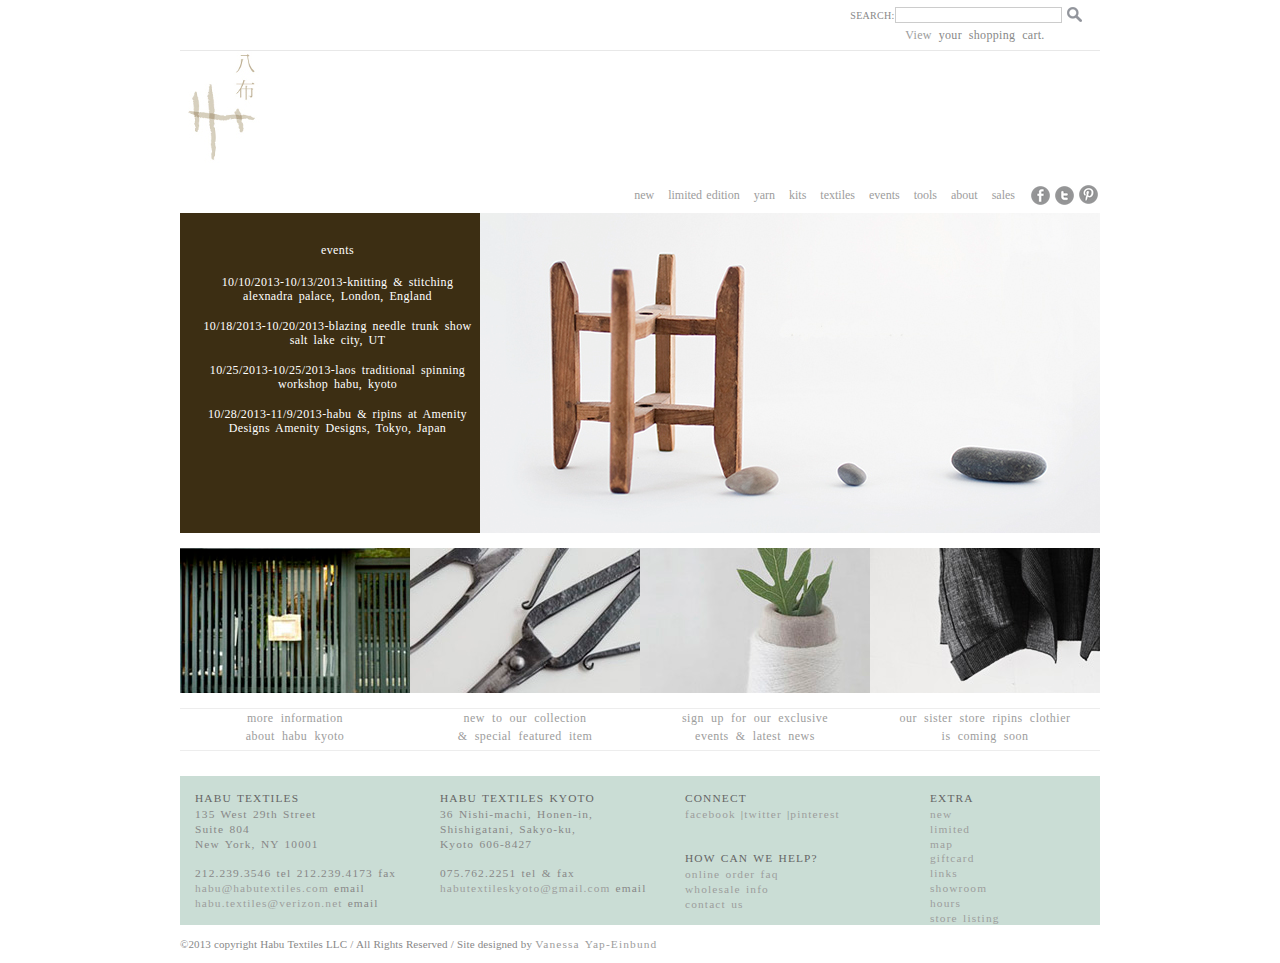
<file: habutextiles/habu.html>
<html>
<head>
	<meta http-equiv="Content-Type" content="text/html;charset=utf-8"></meta>
	<link rel="stylesheet" type="text/css" href="css/habu.css">
	<script type="text/javascript" src="js/jquery-1.9.1.min.js"></script>
	<script type="text/javascript" src="js/habu.js"></script>
</head>
<body>
<div class="page">
<div class="header">
<div class="topsearch">
	<div class="right">
<div class="searchcontent">
<label>SEARCH:</label>
<input type="text" class="searchtext">
<div class="searchicon"></div>
</div>
<div class="view">
<a href="">View</a>
your shopping cart.
</div>
</div>
</div>
<div class="logo"></div>
<div class="menu">
	<div class="image1"></div>
	<div class="image2"></div>
	<div class="image3"></div>
	<a href="">sales</a>
	<a href="">about</a>
	<a href="">tools</a>
	<a href="">events</a>
	<a href="">textiles</a>
	<a href="">kits</a>
	<a href="">yarn</a>
	<a href="">limited  edition</a>
	<a href="">new</a>
</div>
</div>
<div class="contenttop">
<div class="contentevent">
<div class="eventcenter">
<h3>events</h3>
<div class="row"><h4>10/10/2013-10/13/2013-<a href="">knitting & stitching</a>
alexnadra palace, London, England
</h4></div>
<div class="row"><h4> 10/18/2013-10/20/2013-<a href="">blazing needle trunk show</a>
salt lake city, UT
</h4></div>
<div class="row"><h4> 10/25/2013-10/25/2013-<a href="">laos traditional spinning workshop</a>
habu, kyoto
</h4></div>
<div class="row"><h4> 10/28/2013-11/9/2013-<a href="">habu & ripins at Amenity Designs</a>
Amenity Designs, Tokyo, Japan
</h4></div>
</div>
</div>
<div class="contentimage"></div>

</div>

<div class="footer">
<div class="block23">
<div class="pannelone"><div class="oneimage"></div><a href="">more information <p></p>about habu kyoto</a></div>
<div class="pannelone"><div class="twoimage"></div><a href="">new to our collection <p></p>& special featured item</a></div>
<div class="pannelone"><div class="thrimage"></div><a href="">sign up for our exclusive <p></p>events & latest news</a></div>
<div class="pannelone"><div class="fourimage"></div><a href="">our sister store ripins clothier <p></p>is coming soon</a></div>
</div>
<div class="block4">
<div class="infoone">
<span class="span">HABU TEXTILES</span>
135 West 29th Street
<br>
Suite 804
<br>
New York, NY 10001 
<br>
<br>
212.239.3546 tel 212.239.4173 fax
<br>
<p><a  class="block4a" href="">habu@habutextiles.com</a>email</p>
<p><a class="block4a" href="">habu.textiles@verizon.net</a>email</p>
</div>
<div class="infoone">
<span class="span">HABU TEXTILES KYOTO</span>
36 Nishi-machi, Honen-in,
<br>
Shishigatani, Sakyo-ku,
<br>
Kyoto 606-8427  
<br>
<br>
075.762.2251 tel & fax
<br>
<p><a  class="block4a" href="">habutextileskyoto@gmail.com</a>email</p>
</div>
<div class="infoone">
<span class="span">CONNECT</span>
<p><a  class="block4a" href="">facebook</a>|<a  class="block4a" href="">twitter</a>|<a  class="block4a" href="">pinterest</a></p>
<br>
<br>
<span class="span">HOW CAN WE HELP?</span>
<p><a  class="block4a" href="">online order faq</a></p>
<p><a class="block4a" href="">wholesale info</a></p>
<p><a class="block4a" href="">contact us</a></p>
</div>
<div class="infoone2">
<span class="span">EXTRA</span>
<a class="block4a" href="">new</a><br>
<a class="block4a" href="">limited</a><br>
<a class="block4a" href="">map</a><br>
<a class="block4a" href="">giftcard</a><br>
<a class="block4a" href="">links</a><br>
<a class="block4a" href="">showroom hours</a><br>
<a class="block4a" href="">store listing</a>
</div>
</div>
<div class="block5">©2013 copyright Habu Textiles LLC / All Rights Reserved / Site designed by <a class="block4a" href="">Vanessa Yap-Einbund</a></div>
</div>

</div>
</body>
</html>
</file>
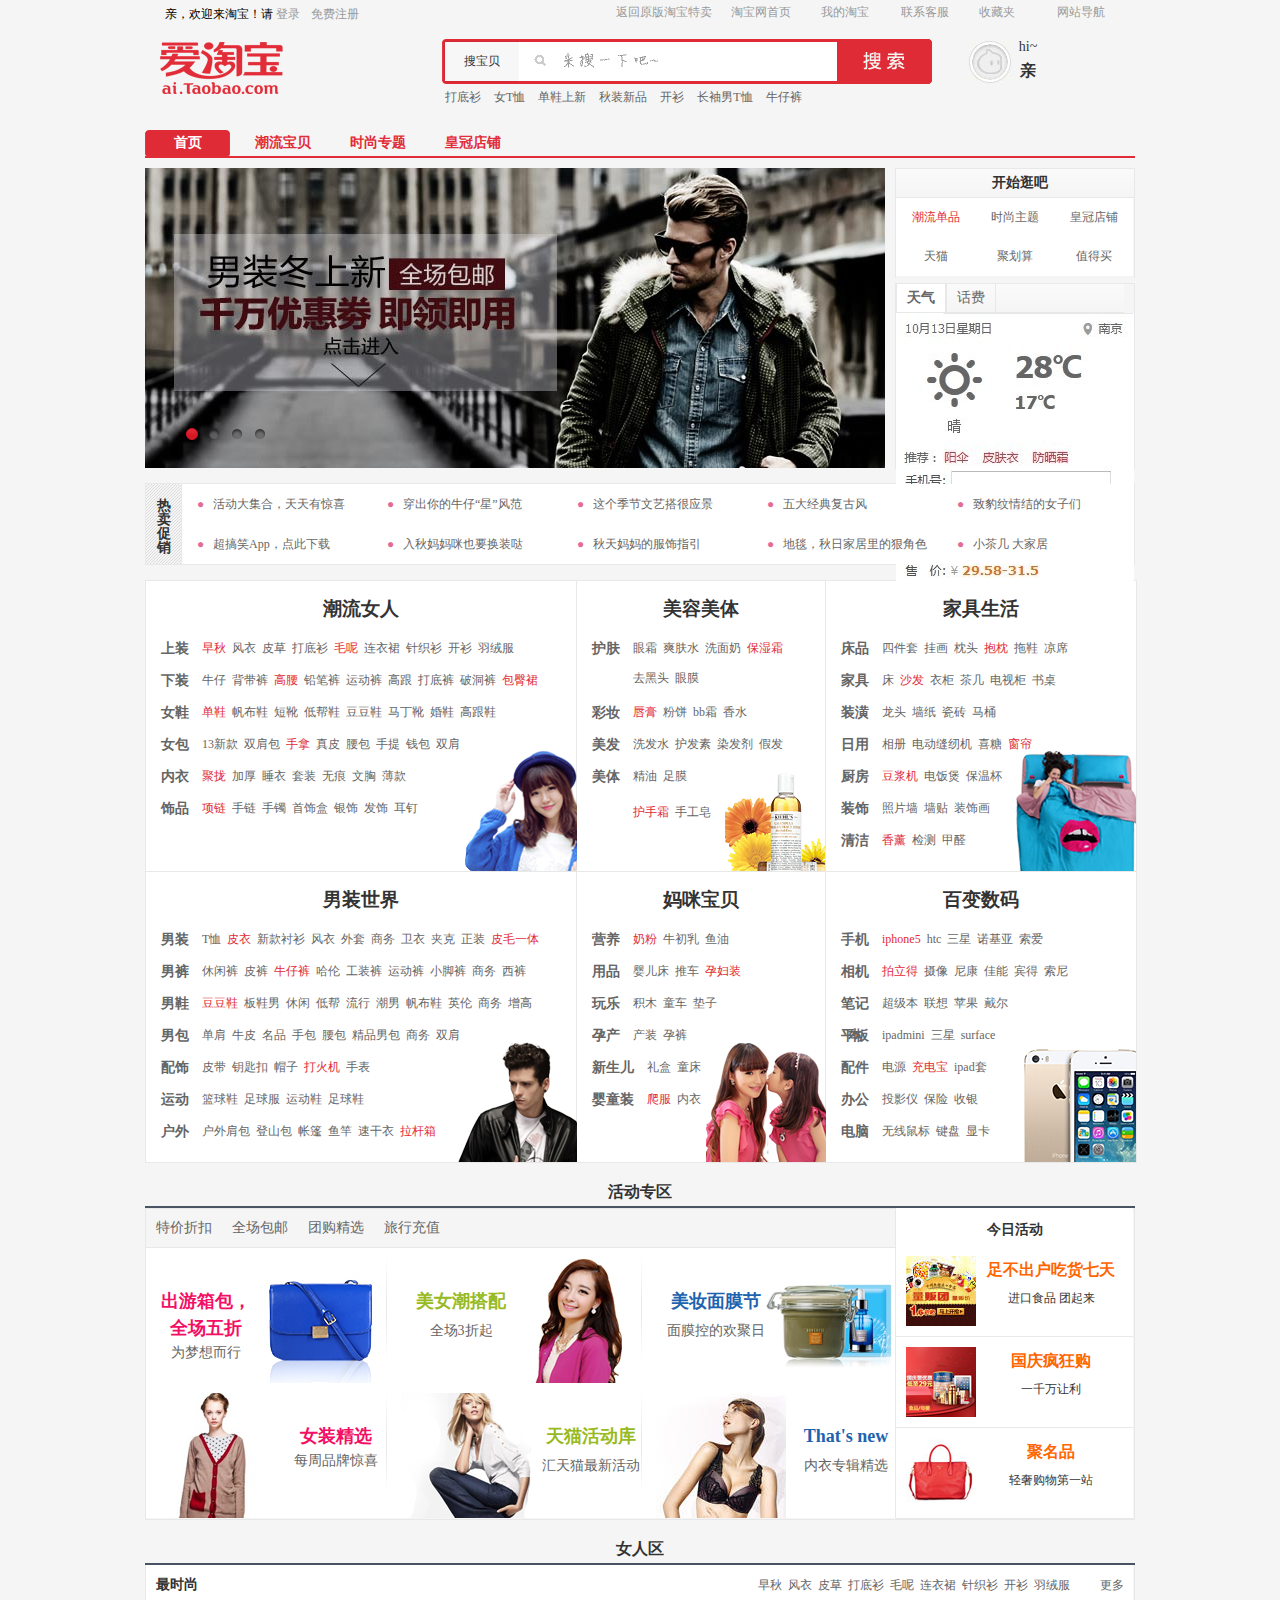
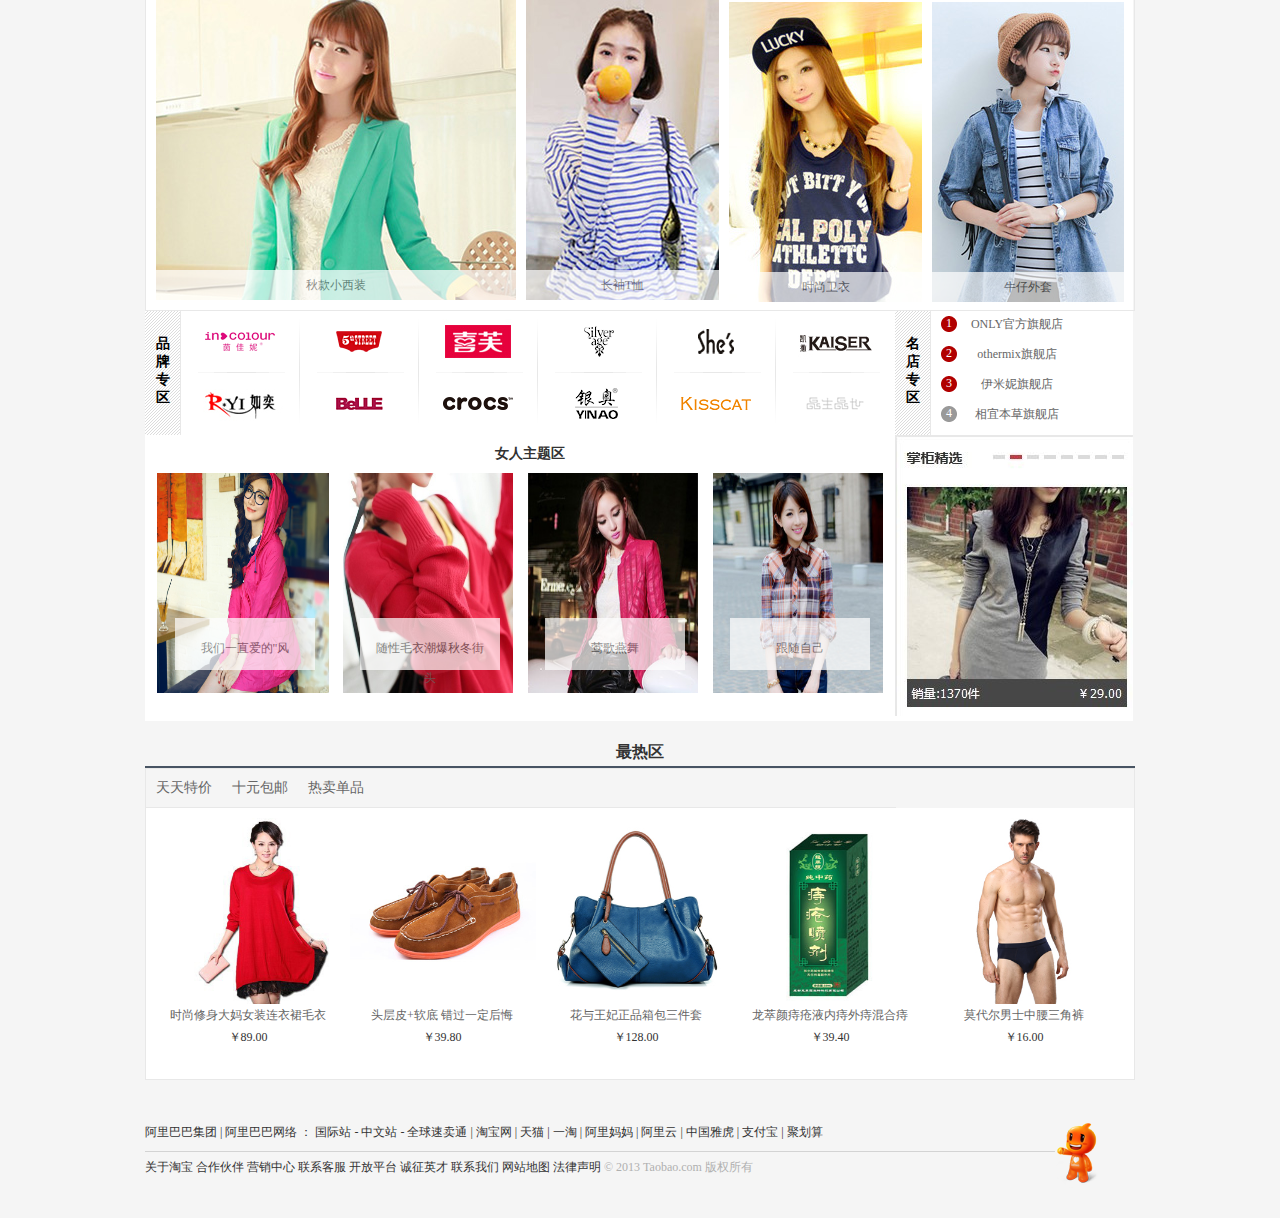
<file: itaobao/itaobao.html>
<html>
<head>
	<meta http-equiv="Content-Type" content="text/html;charset=utf-8"></meta>
	<link rel="stylesheet" type="text/css" href="css/itaobao.css">
	<script type="text/javascript" src="js/jquery-1.9.1.min.js"></script>
	<script type="text/javascript" src="js/itaobao.js"></script>
</head>

<body><div id="shang">
<div id="top">
<div id="topmid">
<p id="logininfo">亲，欢迎来淘宝！请
<a href="">登录</a>
<a href="">免费注册</a>
</p>
<ul id="quickmenu">

<li><a href="">网站导航</a></li>
<li><dl class="tbmenu2">
				<dt >
					<a href="#">收藏夹</a>
				</dt>
				<dd class="tbmenudd2">
					<a href="#">收藏的宝贝</a></p>
					<a href="#">收藏的店铺</a></p>
					<a href="#">热门收藏</a>
				</dd>
			</dl></li>
<li><a href="">联系客服</a></li>
<li>
	<dl class="tbmenu">
				<dt >
					<a href="#">我的淘宝</a>
				</dt>
				<dd class="tbmenudd">
					<a href="#">已买到的宝贝</a></p>
					<a href="#">我的好友</a></p>
					<a href="#">最新动态</a></p>
					<a href="#">买家应用中心</a>
				</dd>
			</dl>
		</li>
<li><a href="">淘宝网首页</a></li>
<li><a href="">返回原版淘宝特卖</a></li>
</ul>
</div>
</div>
<div id="aitaobao">
<a class="logo"></a>
<div class="logosub"></div>
<div class="topsearch">
<div class="topfix">
<span id="sou">搜宝贝</span>
<input type="text" id="txt">
<input id="submit">
</div>
<div id="links">
<a>打底衫</a>
<a>女T恤</a>
<a>单鞋上新</a>
<a>秋装新品</a>
<a>开衫</a>
<a>长袖男T恤</a>
<a>牛仔裤</a>
</div>
</div>
<div id="hiicon">
<a id="wang"></a>
<p id="hi">hi~</p>
<p id="name">亲</p>
</div>
</div>
<div id="topnav">
<a class="current">首页</a>
<a class="nav1">潮流宝贝</a>
<a class="nav2">时尚专题</a>
<a class="nav3">皇冠店铺</a>
</div>
</div>

<div id="content">
<div class="blocktop">
<div class="img">
<ul class="slidenav">
<li id="color1" txt="1"></li>
<li txt="2" id="color2"></li>
<li txt="3" id="color3"></li>
<li txt="4" id="color4"></li>
</ul>
</div>
<div class="topbar">
<div class="quicklink">
<h3>开始逛吧</h3>
<div id="linksquick">
<span class="red">潮流单品</span>
<span class="heng2">时尚主题</span>
<span class="heng3">皇冠店铺</span>
<span class="shu1">天猫</span>
<span class="shu2">聚划算</span>
<span class="shu3">值得买</span>

</div>
</div>
<div class="topbartab">
<div class="tabnav">
<div class="weather">天气</div>
<div class="huafei">话费</div>
</div>
<div class="weatherlm"></div>
<div class="huafeilm"></div>
</div>


</div>
</div>



<div id="cuxiao">
<h3>热卖促销</h3>
<ul class="textlinkcon">
<li class="cxli">
<span class="dot">●</span>
<a class="cxa" href="">活动大集合，天天有惊喜</a>
</li>
<li class="cxli">
<span class="dot">●</span>
<a class="cxa" href="">穿出你的牛仔“星”风范 </a>
</li>
<li class="cxli">
<span class="dot">●</span>
<a class="cxa" href="">这个季节文艺搭很应景</a>
</li>
<li class="cxli">
<span class="dot">●</span>
<a class="cxa" href="">五大经典复古风</a>
</li>
<li class="cxli">
<span class="dot">●</span>
<a class="cxa" href="">致豹纹情结的女子们</a>
</li>
<li class="cxli">
<span class="dot">●</span>
<a class="cxa" href="">超搞笑App，点此下载</a>
</li>
<li class="cxli">
<span class="dot">●</span>
<a class="cxa" href="">入秋妈妈咪也要换装哒</a>
</li>
<li class="cxli">
<span class="dot">●</span>
<a class="cxa" href="">秋天妈妈的服饰指引</a>
</li>
<li class="cxli">
<span class="dot">●</span>
<a class="cxa" href="">地毯，秋日家居里的狠角色</a>
</li>
<li class="cxli">
<span class="dot">●</span>
<a class="cxa" href="">小茶几 大家居 </a>
</li>
</ul>
</div>
<div class="channellbox">
<div class="boxfirst">
	<div class="absolu">
<div class="boxinfirst">
<h3>潮流女人</h3>
<ul>
<li class="clearbox">
<a>上装</a>
<span>
<c class="redword" href="">早秋</c>
<c class="word" href="">风衣</c>
<c class="word" href="">皮草</c>
<c class="word" href="">打底衫</c>
<c class="redword" href="">毛呢</c>
<c class="word" href="">连衣裙</c>
<c class="word" href="">针织衫</c>
<c class="word" href="">开衫</c>
<c class="word" href="">羽绒服</c>
</span>
</li>
<li class="clearbox">
<a>下装</a>
<span>
<c class="word" href="">牛仔</c>
<c class="word" href="">背带裤</c>
<c class="redword" href="">高腰</c>
<c class="word" href="">铅笔裤</c>
<c class="word" href="">运动裤</c>
<c class="word" href="">高跟</c>
<c class="word" href="">打底裤</c>
<c class="word" href="">破洞裤</c>
<c class="redword" href="">包臀裙</c>
</span>
</li>
<li class="clearbox">
<a>女鞋</a>
<span>
<c class="redword" href="">单鞋</c>
<c class="word" href="">帆布鞋</c>
<c class="word" href="">短靴</c>
<c class="word" href="">低帮鞋</c>
<c class="word" href="">豆豆鞋</c>
<c class="word" href="">马丁靴</c>
<c class="word" href="">婚鞋</c>
<c class="word" href="">高跟鞋</c>
</span>
</li>
<li class="clearbox">
<a>女包</a>
<span>
<c class="word" href="">13新款</c>
<c class="word" href="">双肩包</c>
<c class="redword" href="">手拿</c>
<c class="word" href="">真皮</c>
<c class="word" href="">腰包</c>
<c class="word" href="">手提</c>
<c class="word" href="">钱包</c>
<c class="word" href="">双肩</c>
</span>
</li>
<li class="clearbox">
<a>内衣</a>
<span>
<c class="redword" href="">聚拢</c>
<c class="word" href="">加厚</c>
<c class="word" href="">睡衣</c>
<c class="word" href="">套装</c>
<c class="word" href="">无痕</c>
<c class="word" href="">文胸</c>
<c class="word" href="">薄款</c>
</span>
</li>
<li class="clearbox">
<a>饰品</a>
<span>
<c class="redword" href="">项链</c>
<c class="word" href="">手链</c>
<c class="word" href="">手镯</c>
<c class="word" href="">首饰盒</c>
<c class="word" href="">银饰</c>
<c class="word" href="">发饰</c>
<c class="word" href="">耳钉</c>
</span>
</li>
</ul>
</div>
<div class="picfirst"></div>
</div>
</div>
<div class="boxsec">
<div class="absolu2">
<div class="boxinsec">
<h3>美容美体</h3>
<ul>
<li class="clearbox2">
<a>护肤</a>
<span>
<c class="word" href="">眼霜</c>
<c class="word" href="">爽肤水</c>
<c class="word" href="">洗面奶</c>
<c class="redword" href="">保湿霜</c>
<c class="word" href="">去黑头</c>
<c class="word" href="">眼膜</c>
</span>
</li>
<li class="clearbox2">
</li>
<li class="clearbox2">
<a>彩妆</a>
<span>
<c class="redword" href="">唇膏</c>
<c class="word" href="">粉饼</c>
<c class="word" href="">bb霜</c>
<c class="word" href="">香水</c>
</span>
</li>
<li class="clearbox2">
<a>美发</a>
<span>
<c class="word" href="">洗发水</c>
<c class="word" href="">护发素</c>
<c class="word" href="">染发剂</c>
<c class="word" href="">假发</c>
</span>
</li>
<li class="clearbox2">
<a>美体</a>
<span>
<c class="word" href="">精油</c>
<c class="word" href="">足膜</c><br></br>
<c class="wordkong" href=""></c>
<c class="redword" href="">护手霜</c>
<c class="word" href="">手工皂</c>
</span>
</li>
</ul>
</div>
<div class="picsec2"></div>
</div>
</div>
<div class="boxthr">
	<div class="absolu">
<div class="boxinthr">
<h3>家具生活</h3>
<ul>
<li class="clearbox23">
<a>床品</a>
<span>
<c class="word" href="">四件套</c>
<c class="word" href="">挂画</c>
<c class="word" href="">枕头</c>
<c class="redword" href="">抱枕</c>
<c class="word" href="">拖鞋</c>
<c class="word" href="">凉席</c>
</span>
</li>

<li class="clearbox23">
<a>家具</a>
<span>
<c class="word" href="">床</c>
<c class="redword" href="">沙发</c>
<c class="word" href="">衣柜</c>
<c class="word" href="">茶几</c>
<c class="word" href="">电视柜</c>
<c class="word" href="">书桌</c>
</span>
</li>

<li class="clearbox23">
<a>装潢</a>
<span>
<c class="word" href="">龙头</c>
<c class="word" href="">墙纸</c>
<c class="word" href="">瓷砖</c>
<c class="word" href="">马桶</c>
</span>
</li>
<li class="clearbox23">
<a>日用</a>
<span>
<c class="word" href="">相册</c>
<c class="word" href="">电动缝纫机</c>
<c class="word" href="">喜糖</c>
<c class="redword" href="">窗帘</c>
</span>
</li>
<li class="clearbox23">
<a>厨房</a>
<span>
<c class="redword" href="">豆浆机</c>
<c class="word" href="">电饭煲</c>
<c class="word" href="">保温杯</c>
</span>
</li>
<li class="clearbox23">
<a>装饰</a>
<span>
<c class="word" href="">照片墙</c>
<c class="word" href="">墙贴</c>
<c class="word" href="">装饰画</c>
</span>
</li>
<li class="clearbox23">
<a>清洁</a>
<span>
<c class="redword" href="">香薰</c>
<c class="word" href="">检测</c>
<c class="word" href="">甲醛</c>
</span>
</li>
</ul>
</div>
<div class="picthr"></div>
</div>
</div>
<div class="boxfirst">
	<div class="absolu">
<div class="boxinfirst">
<h3>男装世界</h3>
<ul>
<li class="clearbox">
<a>男装</a>
<span>
<c class="word" href="">T恤</c>
<c class="redword" href="">皮衣</c>
<c class="word" href="">新款衬衫</c>
<c class="word" href="">风衣</c>
<c class="word" href="">外套</c>
<c class="word" href="">商务</c>
<c class="word" href="">卫衣</c>
<c class="word" href="">夹克</c>
<c class="word" href="">正装</c>
<c class="redword" href="">皮毛一体</c>
</span>
</li>
<li class="clearbox">
<a>男裤</a>
<span>
<c class="word" href="">休闲裤</c>
<c class="word" href="">皮裤</c>
<c class="redword" href="">牛仔裤</c>
<c class="word" href="">哈伦</c>
<c class="word" href="">工装裤</c>
<c class="word" href="">运动裤</c>
<c class="word" href="">小脚裤</c>
<c class="word" href="">商务</c>
<c class="word" href="">西裤</c>
</span>
</li>
<li class="clearbox">
<a>男鞋</a>
<span>
<c class="redword" href="">豆豆鞋</c>
<c class="word" href="">板鞋男</c>
<c class="word" href="">休闲</c>
<c class="word" href="">低帮</c>
<c class="word" href="">流行</c>
<c class="word" href="">潮男</c>
<c class="word" href="">帆布鞋</c>
<c class="word" href="">英伦</c>
<c class="word" href="">商务</c>
<c class="word" href="">增高</c>
</span>
</li>
<li class="clearbox">
<a>男包</a>
<span>
<c class="word" href="">单肩</c>
<c class="word" href="">牛皮</c>
<c class="word" href="">名品</c>
<c class="word" href="">手包</c>
<c class="word" href="">腰包</c>
<c class="word" href="">精品男包</c>
<c class="word" href="">商务</c>
<c class="word" href="">双肩</c>
</span>
</li>
<li class="clearbox">
<a>配饰</a>
<span>
<c class="word" href="">皮带</c>
<c class="word" href="">钥匙扣</c>
<c class="word" href="">帽子</c>
<c class="redword" href="">打火机</c>
<c class="word" href="">手表</c>
</span>
</li>
<li class="clearbox">
<a>运动</a>
<span>
<c class="word" href="">篮球鞋</c>
<c class="word" href="">足球服</c>
<c class="word" href="">运动鞋</c>
<c class="word" href="">足球鞋</c>
</span>
</li>
<li class="clearbox">
<a>户外</a>
<span>
<c class="word" href="">户外肩包</c>
<c class="word" href="">登山包</c>
<c class="word" href="">帐篷</c>
<c class="word" href="">鱼竿</c>
<c class="word" href="">速干衣</c>
<c class="redword" href="">拉杆箱</c>
</span>
</li>
</ul>
</div>
<div class="picsec"></div>
</div>
</div>
<div class="boxsec">
<div class="absolu2">
<div class="boxinsec">
<h3>妈咪宝贝</h3>
<ul>
<li class="clearbox2">
<a>营养</a>
<span>
<c class="redword" href="">奶粉</c>
<c class="word" href="">牛初乳</c>
<c class="word" href="">鱼油</c>
</span>
</li>
<li class="clearbox2">
<a>用品</a>
<span>
<c class="word" href="">婴儿床</c>
<c class="word" href="">推车</c>
<c class="redword" href="">孕妇装</c>
</span>
</li>
<li class="clearbox2">
<a>玩乐</a>
<span>
<c class="word" href="">积木</c>
<c class="word" href="">童车</c>
<c class="word" href="">垫子</c>
</span>
</li>
<li class="clearbox2">
<a>孕产</a>
<span>
<c class="word" href="">产装</c>
<c class="word" href="">孕裤</c>
</span>
</li>
<li class="clearbox2">
<c class="xinshenger">新生儿</c>
<span>
<c class="word" href="">礼盒</c>
<c class="word" href="">童床</c>
</span>
</li>
<li class="clearbox2">
<c class="xinshenger">婴童装</c>
<span>
<c class="redword" href="">爬服</c>
<c class="word" href="">内衣</c>
</span>
</li>
</ul>
</div>
<div class="picsec3"></div>
</div>

</div>
<div class="boxthr">
	<div class="absolu">
<div class="boxinthr">
<h3>百变数码</h3>
<ul>
<li class="clearbox23">
<a>手机</a>
<span>
<c class="redword" href="">iphone5</c>
<c class="word" href="">htc</c>
<c class="word" href="">三星</c>
<c class="word" href="">诺基亚</c>
<c class="word" href="">索爱</c>
</span>
</li>

<li class="clearbox23">
<a>相机</a>
<span>
<c class="redword" href="">拍立得</c>
<c class="word" href="">摄像</c>
<c class="word" href="">尼康</c>
<c class="word" href="">佳能</c>
<c class="word" href="">宾得</c>
<c class="word" href="">索尼</c>
</span>
</li>

<li class="clearbox23">
<a>笔记本</a>
<span>
<c class="word" href="">超级本</c>
<c class="word" href="">联想</c>
<c class="word" href="">苹果</c>
<c class="word" href="">戴尔</c>
</span>
</li>
<li class="clearbox23">
<a>平板</a>
<span>
<c class="word" href="">ipadmini</c>
<c class="word" href="">三星</c>
<c class="word" href="">surface</c>
</span>
</li>
<li class="clearbox23">
<a>配件</a>
<span>
<c class="word" href="">电源</c>
<c class="redword" href="">充电宝</c>
<c class="word" href="">ipad套</c>
</span>
</li>
<li class="clearbox23">
<a>办公</a>
<span>
<c class="word" href="">投影仪</c>
<c class="word" href="">保险</c>
<c class="word" href="">收银</c>
</span>
</li>
<li class="clearbox23">
<a>电脑</a>
<span>
<c class="word" href="">无线鼠标</c>
<c class="word" href="">键盘</c>
<c class="word" href="">显卡</c>
</span>
</li>
</ul>
</div>
<div class="picthr2"></div>
</div>
</div>


</div>
<div class="huodongzhuanqu">
<h3 class="titlehuodong">活动专区</h3>
<div class="content">
<div class="huodongtab">
<div class="tabtab">
<a id="taba1">特价折扣</a>
<a  id="taba2">全场包邮</a>
<a  id="taba3">团购精选</a>
<a  id="taba4"> 旅行充值</a>
</div>
<div class="pannel">
<div class="pannel1">
<div class="xiangbao">
<div class="xbzi">
<h5 class="hongzi">出游箱包，全场五折</h5>
<p>为梦想而行</p>
</div>
<div class="xbtu"></div>
</div>
<div class="shu"></div>
<div class="xiangbao">
<div class="meinvzi">
<h5 class="lvzi">美女潮搭配</h5>
<p>全场3折起</p>
</div>
<div class="meinvtu"></div>
</div>
<div class="shu"></div>
<div class="xiangbao">
<div class="meizhaungzi">
<h5 class="lanzi">美妆面膜节</h5>
<p>面膜控的欢聚日</p>
</div>
<div class="meizhuangtu"></div>
</div>


<div class="xiangbao">
<div class="nvzhuangtu"></div>
<div class="nvzhaungzi">
<h5 class="hongzi2">女装精选</h5>
<p>每周品牌惊喜</p>
</div>
</div>
<div class="shu"></div>
<div class="xiangbao">
<div class="tianmaotu"></div>
<div class="tianmaozi">
<h5 class="lvzi2">天猫活动库</h5>
<p>汇天猫最新活动</p>
</div>
</div>
<div class="shu"></div>
<div class="xiangbao">
<div class="thattu"></div>
<div class="thatzi">
<h5 class="lanzi2">That's new</h5>
<p>内衣专辑精选</p>
</div>
</div>



</div>
<div class="pannel2">2</div>
<div class="pannel3">3</div>
<div class="pannel4">4</div></div>
</div>
</div>
<div class="todayevent">
<h6>今日活动</h6>
<div class="todayli"><li>
<div class="todaytu1"></div>
<div class="todayzi">
<h5 class="huangzi">足不出户吃货七天</h5>
<p>进口食品 团起来</p>
</div>
</li></div>
<div class="todayli2">
<li>
<div class="todaytu2"></div>
<div class="todayzi">
<h5 class="huangzi">国庆疯狂购</h5>
<p>一千万让利</p>
</div>
</li>
</div>
<div class="todayli3">
<li>
<div class="todaytu3"></div>
<div class="todayzi">
<h5 class="huangzi">聚名品</h5>
<p>轻奢购物第一站</p>
</div>
</li>
</div>
</div>
</div>

<div class="category">
<h3>女人区</h3>
<div class="blockwomen">
<div class="girlzsh"> <h3>最时尚</h3> 
	<a class="more" href="">更多</a>
<li class="girllink">

<c class="word" href="">早秋</c>
<c class="word" href="">风衣</c>
<c class="word" href="">皮草</c>
<c class="word" href="">打底衫</c>
<c class="word" href="">毛呢</c>
<c class="word" href="">连衣裙</c>
<c class="word" href="">针织衫</c>
<c class="word" href="">开衫</c>
<c class="word" href="">羽绒服</c>
</li>
</div>
<div class="blocknvren">
<div class="mask">
<div class="meng1">
</div>
<div class="meng1di">
<p class="qkxxz1">秋款小西装</p>
</div>
</div>

<div class="mask2">
<div class="meng2">

</div><div class="meng2di">
<p class="qkxxz2">长袖T恤</p>
</div>
</div>

<div class="mask3">
<div class="meng3">

</div><div class="meng3di">
<p class="qkxxz3">时尚卫衣</p>
</div>
</div>

<div class="mask4">
<div class="meng4">

</div><div class="meng4di">
<p class="qkxxz4">牛仔外套</p>
</div>
</div>

</div>

<div class="blockleft">
<div class="pinpai">品牌专区</div>
<ul class="pinpaiul">
<li class="pinpaili">
	<a href=""><p class="img1"></p></a>
	<span class="hxian"></span>
	<a href=""><p class="img11"></p></a>
</li>
<span class="shuxian"></span>

<li class="pinpaili">
	<a href=""><p class="img2"></p></a>
	<span class="hxian"></span>
	<a href=""><p class="img22"></p></a>
</li>
<span class="shuxian"></span>

<li class="pinpaili">
	<a href=""><p class="img3"></p></a>
	<span class="hxian"></span>
	<a href=""><p class="img33"></p></a>
</li>
<span class="shuxian"></span>

<li class="pinpaili">
	<a href=""><p class="img4"></p></a>
	<span class="hxian"></span>
	<a href=""><p class="img44"></p></a>
</li>
<span class="shuxian"></span>


<li class="pinpaili">
	<a href=""><p class="img5"></p></a>
	<span class="hxian"></span>
	<a href=""><p class="img55"></p></a>
</li>
<span class="shuxian"></span>

<li class="pinpaili">
	<a href=""><p class="img6"></p></a>
	<span class="hxian"></span>
	<a href=""><p class="img66"></p></a>
</li>



</ul>

</div>
<div class="blockright">
<div class="pinpai">名店专区</div>
<div class="rr">
<li class="clearfix"><span class="num">1</span><a href="">ONLY官方旗舰店</a></li>
<li class="clearfix"><span class="num">2</span><a href="">othermix旗舰店</a></li>
<li class="clearfix"><span class="num">3</span><a href="">伊米妮旗舰店</a></li>
<li class="clearfix"><span class="num2">4</span><a href="">相宜本草旗舰店</a></li>
</div>
</div>

<div class="nvrengoods">
<h3>女人主题区</h3>
<div class="goodszhuti">

<div class="zxn1"  >
<img  style="width:172px;height:220px;" src="css/images/T1QjDCFfxXXXXXXXXX.png">
<div class="zxn11">

</div><div class="zxn11di">
<p class="qkxxz5">我们一直爱的"风</p>
</div>
</div>

<div class="zxn2"  >
<img  style="width:170px;height:220px;" src="css/images/T1BNTaFlhfXXXXXXXX.jpg">
<div class="zxn22">

</div><div class="zxn22di">
<p class="qkxxz6">随性毛衣潮爆秋冬街头</p>
</div>
</div>
<div class="zxn3"  >
<img  style="width:170px;height:220px;" src="css/images/T1JojsFjBaXXXXXXXX.jpg">
<div class="zxn33">

</div><div class="zxn33di">
<p class="qkxxz7">莺歌燕舞</p>
</div>
</div>
<div class="zxn4"  >
<img  style="width:170px;height:220px;" src="css/images/T1Ni6qFX4gXXXXXXXX.jpg">
<div class="zxn44">

</div><div class="zxn44di">
<p class="qkxxz8">跟随自己</p>
</div>
</div>


</div>
</div>
<div class="gg"></div>
</div>
</div>



<div class="huodongzhuanqu">
<h3 class="titlehuodong">最热区</h3>
<div class="content">
<div class="huodongtab">
<div class="tabtab">
<a id="taba11">天天特价</a>
<a  id="taba22">十元包邮</a>
<a  id="taba33">热卖单品</a>
</div>
<div class="pannexia">
<div class="pannel11">
<div class="imgbox">
<div class="imgboxjuti"><img  style="width:186px;height:186px;" src="css/images/T1V7TpFmtXXXXXXXXX_!!275360808-0-tejia.jpg"></div>
<p>时尚修身大妈女装连衣裙毛衣</p>
<a >￥89.00</a>
</div>

<div class="imgbox">
<div class="imgboxjuti"><img  style="width:186px;height:186px;" src="css/images/T1FPO9FdXbXXXXXXXX_!!129743205-0-tejia.jpg"></div>
<p>头层皮+软底 错过一定后悔</p>
<a >￥39.80</a>
</div>

<div class="imgbox">
<div class="imgboxjuti"><img  style="width:186px;height:186px;" src="css/images/T1ZnjmFmxaXXXXXXXX_!!785839601-0-tejia.jpg"></div>
<p>花与王妃正品箱包三件套</p>
<a >￥128.00</a>
</div>

<div class="imgbox">
<div class="imgboxjuti"><img  style="width:186px;height:186px;" src="css/images/T1ffHoFdxaXXXXXXXX_!!409602005-0-tejia.jpg"></div>
<p>龙萃颜痔疮液内痔外痔混合痔</p>
<a >￥39.40</a>
</div>
<div class="imgbox">
<div class="imgboxjuti"><img  style="width:186px;height:186px;" src="css/images/T1kPqWFaRiXXXXXXXX_!!846433708-0-tejia.jpg"></div>
<p>莫代尔男士中腰三角裤</p>
<a >￥16.00</a>
</div>


</div>
<div class="pannel22">2</div>
<div class="pannel33">3</div>

</div>


</div>
</div>
</div>


</div>
<div id="fotter">
<div class="footup">
<p>
<a href="">阿里巴巴集团</a>
|
<a href="">阿里巴巴网络</a>
：
<a href="">国际站</a>
-
<a href="">中文站</a>
-
<a href="">全球速卖通</a>
|
<a href="">淘宝网</a>
|
<a href="">天猫</a>
|
<a href="">一淘</a>
|
<a href="">阿里妈妈</a>
|
<a href="">阿里云</a>
|
<a href="">中国雅虎</a>
|
<a href="">支付宝</a>
|
<a href="">聚划算</a>
</p>
</div>
<div class="zuihoutu"></div>
<span class="footheng"></span>
<div class="footdown">
<a href="">关于淘宝</a>

<a href="">合作伙伴</a>

<a href="">营销中心</a>

<a href="">联系客服</a>

<a href="">开放平台</a>

<a href="">诚征英才</a>

<a href="">联系我们</a>

<a href="">网站地图</a>

<a href="">法律声明</a>

<span>© 2013 Taobao.com 版权所有</span>


</div>
</div>
</body>

</html>
</file>
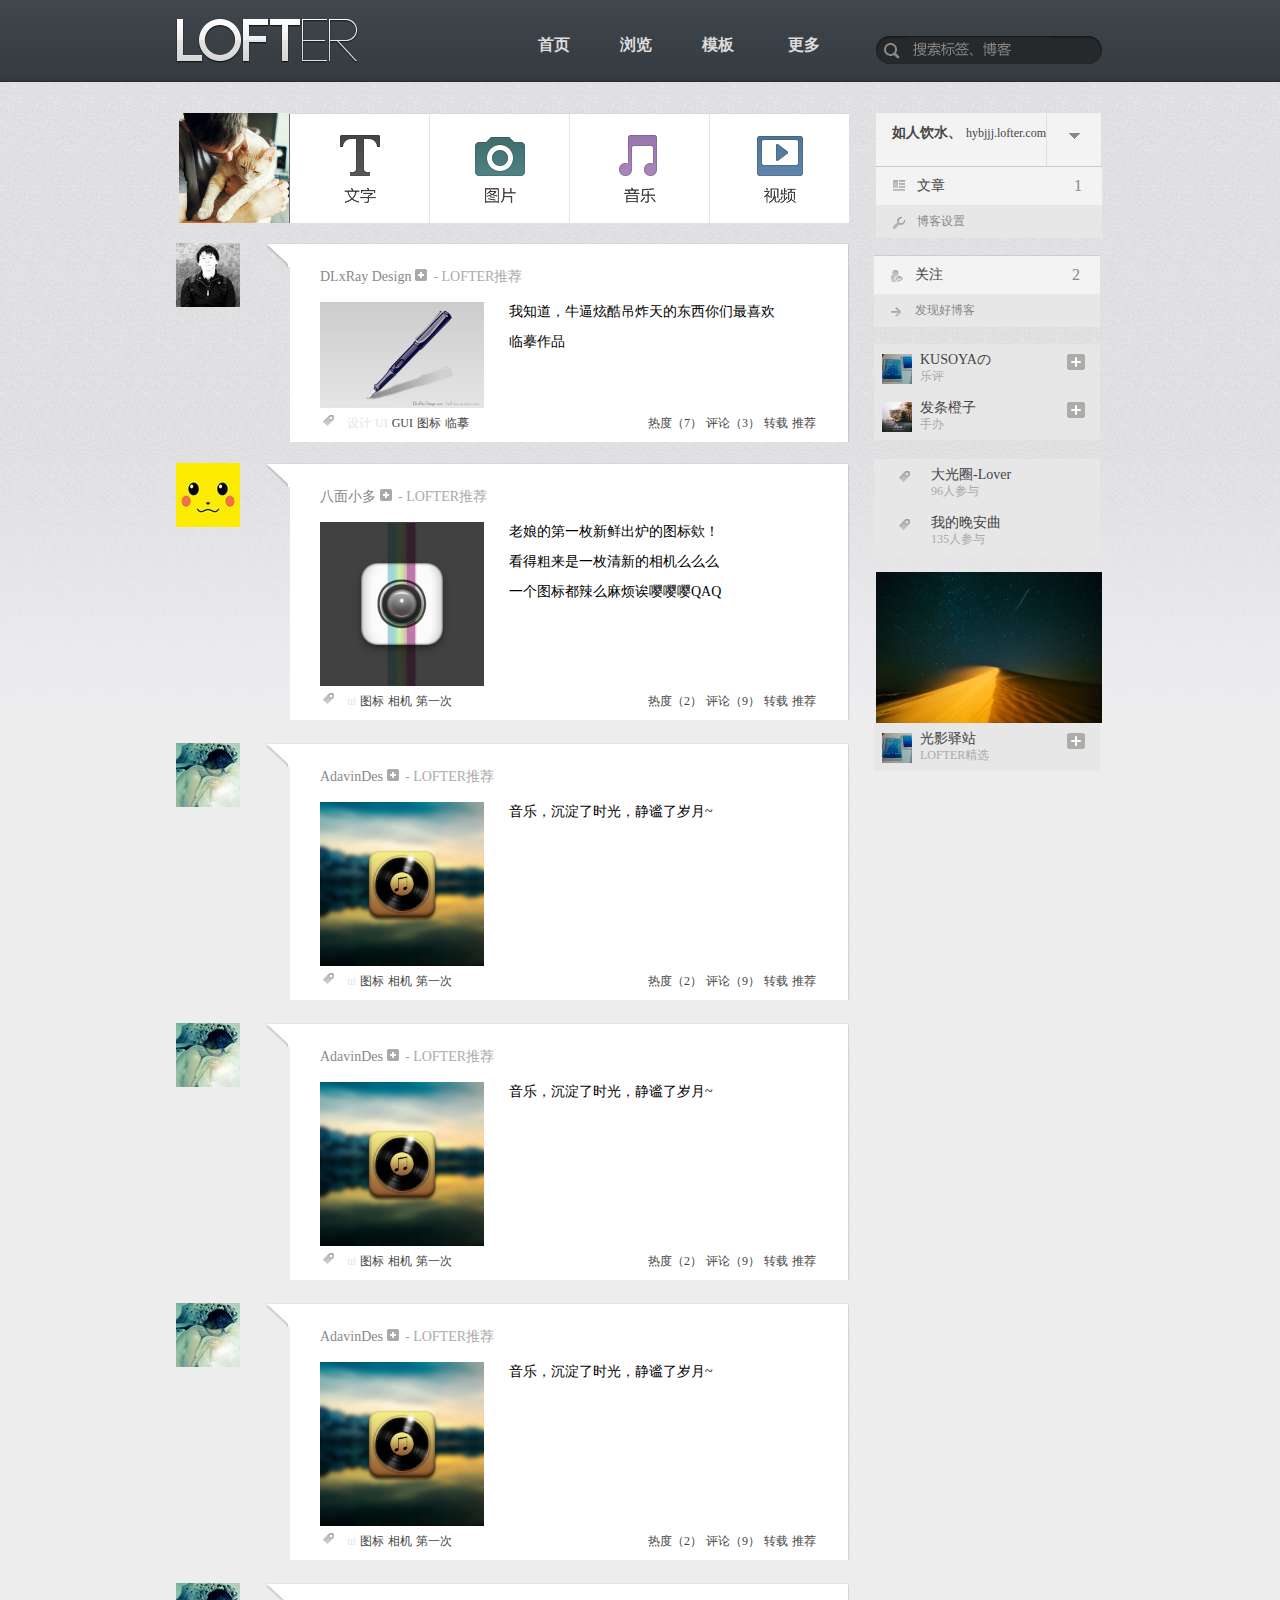
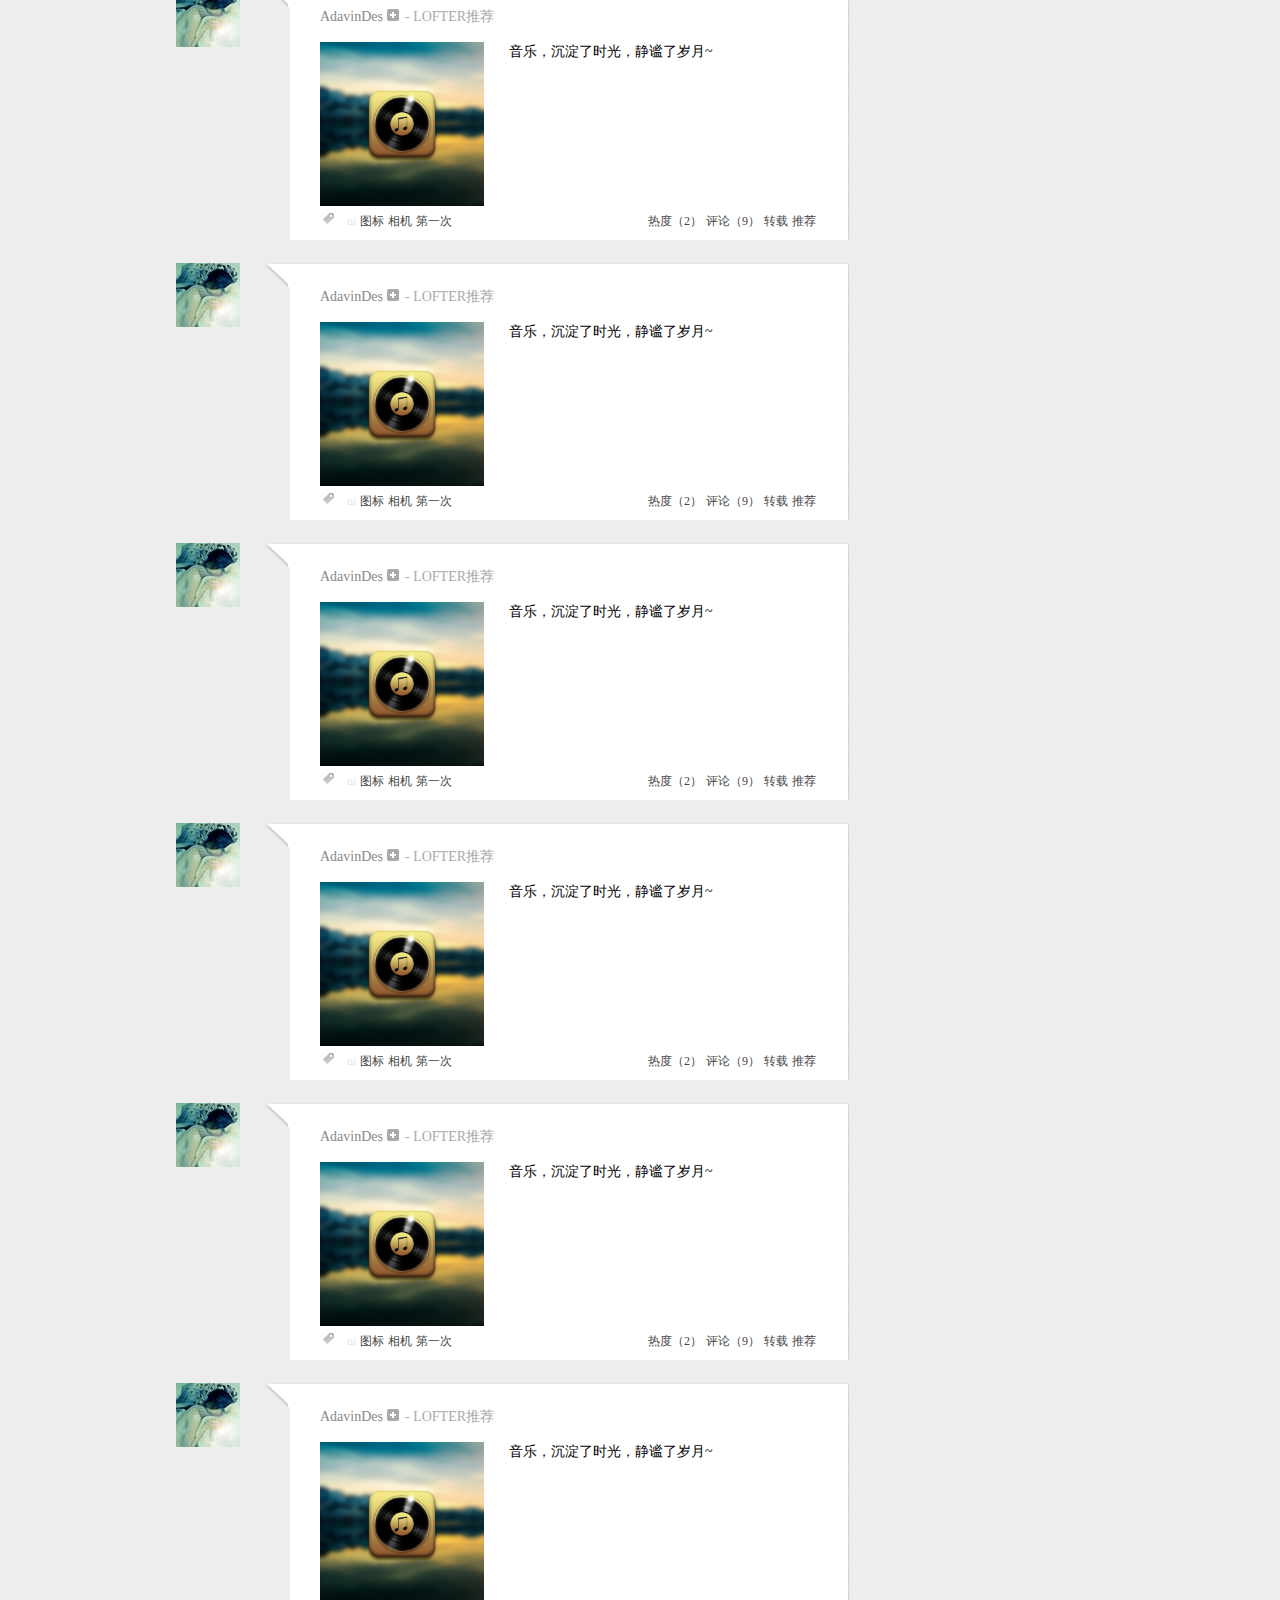
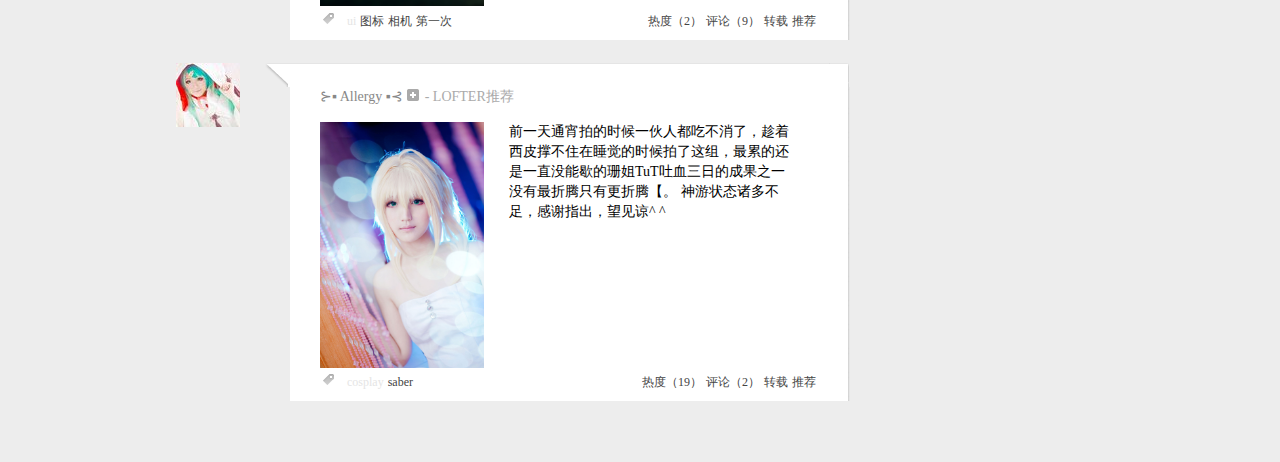
<file: lofter/lofter.html>
<html>
<head>
	<meta http-equiv="Content-Type" content="text/html;charset=utf-8">
	<title>www.hybjjj.lofter.com</title>
	<link rel="stylesheet" type="text/css" href="loftercss/lofter.css"></link>
	<script type="text/javascript" src="lofterjs/jquery-1.9.1.min.js"> </script>
	<script type="text/javascript" src="lofterjs/lofterjs.js"></script>
	<meta>
</head>
<body>
	
		<div id="top">
			<div id="logo"></div>
			<div id="topnav">
				<div id="fourbutton">
					<div id="more"><a id="duoduo" href="">更多</a></div>
					<div class="crt"><a id="muban" href="">模板</a></div>
					<div class="crt"><a id="liulan" href="">浏览</a></div>
					<div class="crt"><a id="shouye" href="#">首页</a></div>		
				</div>
				<div id="serch">
					
						<div id="bigger"></div>
						<input type="text" id="find"></input>
					

				</div>
			</div>
		</div>
		<div id="main">
			<div id="leftmain">
				<div id="person">
					<div id="personimage"><img style="width:100%;height:100%;" src="loftercss/images/4874865121751854701.jpg"></div>
					<div id="lanmu1"></div>
					<div id="lanmu2"></div>
					<div id="lanmu3"></div>
					<div id="lanmu4"></div>

				</div>
				
				<div id="otherContent">
					<div class="list1" >
						<dl class="xihuandl"> 
						<dt><div class="xihuan" id="headimage"></div></dt>
						<dd class="xihuandd" id="dd1">
							<div class="xihuanimage"></div>
					<div class="guanzhudiv"> 
						
						<a  class="xhdwz"   href="#">喜欢的文章</a></div></p>
							<div class="guanzhudiv"> 
								<a  class="gzdbk" href="#">关注的博客</a></div></p>
							<div class="guanzhudiv"> 
								<a  class="fsx" href="#">发私信</a></div></p>
							<div class="guanzhudiv"> 
								<a  class="gz" href="#">关注</a></div>
						</dd>
						</dl>



						<div id="news">
							<div class="toptohead">
								<div class="youshang1 "></div>
							</div>
							<div class="neirong" openflag="no">
								<div class="Designer">
									<a  class="design1" href="#">DLxRay Design</a>
									<a class="designimage" href=""></a>
									<a class="tuijie" href="#">- LOFTER推荐</a>
								</div>
								<div class="picandword">
									<div class="zuopin"><img style="width:100%;height:100%;" src="loftercss/images/1779484802864896664.jpg.png"></div>
									<div class="wordcontrol">
									<p class="word1">我知道，牛逼炫酷吊炸天的东西你们最喜欢</p>
									<p class="word2">临摹作品</p>
								</div>
								</div>
								<div class="biaoqian">
									<div class="classify">
										<div class="ico6"></div>
										<span class="sheji">设计</span>
										<span class="sheji">UI</span>
										<span class="linmo">GUI</span>
										<span class="linmo">图标</span>
										<span class="linmo">临摹</span>
									</div>
									<div class="degree">
									<a  class="zhuanzai" href="">热度（7）</a>
									<a  class="zhuanzai" href="">评论（3）</a>
									<a  class="zhuanzai" href="">转载</a>
									<a  class="zhuanzai" href="">推荐</a>

									</div>
								</div>
							</div>


						</div>
					</div>
					<div class="list" >

							<dl class="xihuandl"> 
						<dt><div class="xihuan" id="headimage2"></div></dt>
						<dd class="xihuandd">
							<div class="xihuanimage"></div>
					<div class="guanzhudiv"> 
						<a  class="xhdwz"   href="#">喜欢的文章</a></div></p>
							<div class="guanzhudiv"> 
								<a  class="gzdbk" href="#">关注的博客</a></div></p>
							<div class="guanzhudiv"> 
								<a  class="fsx" href="#">发私信</a></div></p>
							<div class="guanzhudiv"> 
								<a  class="gz" href="#">关注</div></a>
						</dd>
						</dl>

						<div id="news">
							<div class="toptohead">
								<div class="youshang1 "></div>
							</div>
							<div class="neirong" openflag="no">
								<div class="Designer">
									<a  class="design1" href="#">八面小多</a>
									<a class="designimage" href=""></a>
									<a class="tuijie" href="#">- LOFTER推荐</a>
								</div>
								<div class="picandword2">
									<div class="zuopin2"><img style="width:164px;height:164px;;" src="loftercss/images/3859866355733443823.jpg.png"></div>
									<div class="wordcontrol">
									<p class="word1">老娘的第一枚新鲜出炉的图标欸！</p>
									<p class="word2">看得粗来是一枚清新的相机么么么</p>
									<p class="word2">一个图标都辣么麻烦诶嘤嘤嘤QAQ</p>
								</div>
								</div>
								<div class="biaoqian">
									<div class="classify">
										<div class="ico6"></div>
										
										<span class="sheji">ui</span>
										<span class="linmo">图标</span>
										<span class="linmo">相机</span>
										<span class="linmo">第一次</span>
									</div>
									<div class="degree">
									<a  class="zhuanzai" href="">热度（2）</a>
									<a  class="zhuanzai" href="">评论（9）</a>
									<a  class="zhuanzai" href="">转载</a>
									<a  class="zhuanzai" href="">推荐</a>

									</div>
								</div>
							</div>


						</div>
					</div>
				
					<div class="list" >
							<dl class="xihuandl"> 
						<dt><div class="xihuan" id="headimage3"></div></dt>
						<dd class="xihuandd">
							<div class="xihuanimage"></div>
					<div class="guanzhudiv"> 
						<a  class="xhdwz"   href="#">喜欢的文章</a></div></p>
							<div class="guanzhudiv"> 
								<a  class="gzdbk" href="#">关注的博客</a></div></p>
							<div class="guanzhudiv"> 
								<a  class="fsx" href="#">发私信</a></div></p>
							<div class="guanzhudiv"> 
								<a  class="gz" href="#">关注</div></a>
						</dd>
						</dl>

						<div id="news">
							<div class="toptohead">
								<div class="youshang1 "></div>
							</div>
							<div class="neirong">
								<div class="Designer">
									<a  class="design1" href="#">AdavinDes</a>
									<a class="designimage" href=""></a>
									<a class="tuijie" href="#">- LOFTER推荐</a>
								</div>
								<div class="picandword2">
									<div class="zuopin2"><img style="width:164px;height:164px;;" src="loftercss/images/6598165979751021352.jpg"></div>
									<div class="wordcontrol">
										<p class="word1">音乐，沉淀了时光，静谧了岁月~</p>
								
								</div>
								</div>
								<div class="biaoqian">
									<div class="classify">
										<div class="ico6"></div>
										
										<span class="sheji">ui</span>
										<span class="linmo">图标</span>
										<span class="linmo">相机</span>
										<span class="linmo">第一次</span>
									</div>
									<div class="degree">
									<a  class="zhuanzai" href="">热度（2）</a>
									<a  class="zhuanzai" href="">评论（9）</a>
									<a  class="zhuanzai" href="">转载</a>
									<a  class="zhuanzai" href="">推荐</a>

									</div>
								</div>
							</div>


						</div>
					</div>



						<div class="list" >
							<dl class="xihuandl"> 
						<dt><div class="xihuan" id="headimage3"></div></dt>
						<dd class="xihuandd">
							<div class="xihuanimage"></div>
					<div class="guanzhudiv"> 
						<a  class="xhdwz"   href="#">喜欢的文章</a></div></p>
							<div class="guanzhudiv"> 
								<a  class="gzdbk" href="#">关注的博客</a></div></p>
							<div class="guanzhudiv"> 
								<a  class="fsx" href="#">发私信</a></div></p>
							<div class="guanzhudiv"> 
								<a  class="gz" href="#">关注</div></a>
						</dd>
						</dl>

						<div id="news">
							<div class="toptohead">
								<div class="youshang1 "></div>
							</div>
							<div class="neirong">
								<div class="Designer">
									<a  class="design1" href="#">AdavinDes</a>
									<a class="designimage" href=""></a>
									<a class="tuijie" href="#">- LOFTER推荐</a>
								</div>
								<div class="picandword2">
									<div class="zuopin2"><img style="width:164px;height:164px;;" src="loftercss/images/6598165979751021352.jpg"></div>
									<div class="wordcontrol">
										<p class="word1">音乐，沉淀了时光，静谧了岁月~</p>
								
								</div>
								</div>
								<div class="biaoqian">
									<div class="classify">
										<div class="ico6"></div>
										
										<span class="sheji">ui</span>
										<span class="linmo">图标</span>
										<span class="linmo">相机</span>
										<span class="linmo">第一次</span>
									</div>
									<div class="degree">
									<a  class="zhuanzai" href="">热度（2）</a>
									<a  class="zhuanzai" href="">评论（9）</a>
									<a  class="zhuanzai" href="">转载</a>
									<a  class="zhuanzai" href="">推荐</a>

									</div>
								</div>
							</div>


						</div>
					</div>



						<div class="list" >
							<dl class="xihuandl"> 
						<dt><div class="xihuan" id="headimage3"></div></dt>
						<dd class="xihuandd">
							<div class="xihuanimage"></div>
					<div class="guanzhudiv"> 
						<a  class="xhdwz"   href="#">喜欢的文章</a></div></p>
							<div class="guanzhudiv"> 
								<a  class="gzdbk" href="#">关注的博客</a></div></p>
							<div class="guanzhudiv"> 
								<a  class="fsx" href="#">发私信</a></div></p>
							<div class="guanzhudiv"> 
								<a  class="gz" href="#">关注</div></a>
						</dd>
						</dl>

						<div id="news">
							<div class="toptohead">
								<div class="youshang1 "></div>
							</div>
							<div class="neirong">
								<div class="Designer">
									<a  class="design1" href="#">AdavinDes</a>
									<a class="designimage" href=""></a>
									<a class="tuijie" href="#">- LOFTER推荐</a>
								</div>
								<div class="picandword2">
									<div class="zuopin2"><img style="width:164px;height:164px;;" src="loftercss/images/6598165979751021352.jpg"></div>
									<div class="wordcontrol">
										<p class="word1">音乐，沉淀了时光，静谧了岁月~</p>
								
								</div>
								</div>
								<div class="biaoqian">
									<div class="classify">
										<div class="ico6"></div>
										
										<span class="sheji">ui</span>
										<span class="linmo">图标</span>
										<span class="linmo">相机</span>
										<span class="linmo">第一次</span>
									</div>
									<div class="degree">
									<a  class="zhuanzai" href="">热度（2）</a>
									<a  class="zhuanzai" href="">评论（9）</a>
									<a  class="zhuanzai" href="">转载</a>
									<a  class="zhuanzai" href="">推荐</a>

									</div>
								</div>
							</div>


						</div>
					</div>



						<div class="list" >
							<dl class="xihuandl"> 
						<dt><div class="xihuan" id="headimage3"></div></dt>
						<dd class="xihuandd">
							<div class="xihuanimage"></div>
					<div class="guanzhudiv"> 
						<a  class="xhdwz"   href="#">喜欢的文章</a></div></p>
							<div class="guanzhudiv"> 
								<a  class="gzdbk" href="#">关注的博客</a></div></p>
							<div class="guanzhudiv"> 
								<a  class="fsx" href="#">发私信</a></div></p>
							<div class="guanzhudiv"> 
								<a  class="gz" href="#">关注</div></a>
						</dd>
						</dl>

						<div id="news">
							<div class="toptohead">
								<div class="youshang1 "></div>
							</div>
							<div class="neirong">
								<div class="Designer">
									<a  class="design1" href="#">AdavinDes</a>
									<a class="designimage" href=""></a>
									<a class="tuijie" href="#">- LOFTER推荐</a>
								</div>
								<div class="picandword2">
									<div class="zuopin2"><img style="width:164px;height:164px;;" src="loftercss/images/6598165979751021352.jpg"></div>
									<div class="wordcontrol">
										<p class="word1">音乐，沉淀了时光，静谧了岁月~</p>
								
								</div>
								</div>
								<div class="biaoqian">
									<div class="classify">
										<div class="ico6"></div>
										
										<span class="sheji">ui</span>
										<span class="linmo">图标</span>
										<span class="linmo">相机</span>
										<span class="linmo">第一次</span>
									</div>
									<div class="degree">
									<a  class="zhuanzai" href="">热度（2）</a>
									<a  class="zhuanzai" href="">评论（9）</a>
									<a  class="zhuanzai" href="">转载</a>
									<a  class="zhuanzai" href="">推荐</a>

									</div>
								</div>
							</div>


						</div>
					</div>




						<div class="list" >
							<dl class="xihuandl"> 
						<dt><div class="xihuan" id="headimage3"></div></dt>
						<dd class="xihuandd">
							<div class="xihuanimage"></div>
					<div class="guanzhudiv"> 
						<a  class="xhdwz"   href="#">喜欢的文章</a></div></p>
							<div class="guanzhudiv"> 
								<a  class="gzdbk" href="#">关注的博客</a></div></p>
							<div class="guanzhudiv"> 
								<a  class="fsx" href="#">发私信</a></div></p>
							<div class="guanzhudiv"> 
								<a  class="gz" href="#">关注</div></a>
						</dd>
						</dl>

						<div id="news">
							<div class="toptohead">
								<div class="youshang1 "></div>
							</div>
							<div class="neirong">
								<div class="Designer">
									<a  class="design1" href="#">AdavinDes</a>
									<a class="designimage" href=""></a>
									<a class="tuijie" href="#">- LOFTER推荐</a>
								</div>
								<div class="picandword2">
									<div class="zuopin2"><img style="width:164px;height:164px;;" src="loftercss/images/6598165979751021352.jpg"></div>
									<div class="wordcontrol">
										<p class="word1">音乐，沉淀了时光，静谧了岁月~</p>
								
								</div>
								</div>
								<div class="biaoqian">
									<div class="classify">
										<div class="ico6"></div>
										
										<span class="sheji">ui</span>
										<span class="linmo">图标</span>
										<span class="linmo">相机</span>
										<span class="linmo">第一次</span>
									</div>
									<div class="degree">
									<a  class="zhuanzai" href="">热度（2）</a>
									<a  class="zhuanzai" href="">评论（9）</a>
									<a  class="zhuanzai" href="">转载</a>
									<a  class="zhuanzai" href="">推荐</a>

									</div>
								</div>
							</div>


						</div>
					</div>




						<div class="list" >
							<dl class="xihuandl"> 
						<dt><div class="xihuan" id="headimage3"></div></dt>
						<dd class="xihuandd">
							<div class="xihuanimage"></div>
					<div class="guanzhudiv"> 
						<a  class="xhdwz"   href="#">喜欢的文章</a></div></p>
							<div class="guanzhudiv"> 
								<a  class="gzdbk" href="#">关注的博客</a></div></p>
							<div class="guanzhudiv"> 
								<a  class="fsx" href="#">发私信</a></div></p>
							<div class="guanzhudiv"> 
								<a  class="gz" href="#">关注</div></a>
						</dd>
						</dl>

						<div id="news">
							<div class="toptohead">
								<div class="youshang1 "></div>
							</div>
							<div class="neirong">
								<div class="Designer">
									<a  class="design1" href="#">AdavinDes</a>
									<a class="designimage" href=""></a>
									<a class="tuijie" href="#">- LOFTER推荐</a>
								</div>
								<div class="picandword2">
									<div class="zuopin2"><img style="width:164px;height:164px;;" src="loftercss/images/6598165979751021352.jpg"></div>
									<div class="wordcontrol">
										<p class="word1">音乐，沉淀了时光，静谧了岁月~</p>
								
								</div>
								</div>
								<div class="biaoqian">
									<div class="classify">
										<div class="ico6"></div>
										
										<span class="sheji">ui</span>
										<span class="linmo">图标</span>
										<span class="linmo">相机</span>
										<span class="linmo">第一次</span>
									</div>
									<div class="degree">
									<a  class="zhuanzai" href="">热度（2）</a>
									<a  class="zhuanzai" href="">评论（9）</a>
									<a  class="zhuanzai" href="">转载</a>
									<a  class="zhuanzai" href="">推荐</a>

									</div>
								</div>
							</div>


						</div>
					</div>




						<div class="list" >
							<dl class="xihuandl"> 
						<dt><div class="xihuan" id="headimage3"></div></dt>
						<dd class="xihuandd">
							<div class="xihuanimage"></div>
					<div class="guanzhudiv"> 
						<a  class="xhdwz"   href="#">喜欢的文章</a></div></p>
							<div class="guanzhudiv"> 
								<a  class="gzdbk" href="#">关注的博客</a></div></p>
							<div class="guanzhudiv"> 
								<a  class="fsx" href="#">发私信</a></div></p>
							<div class="guanzhudiv"> 
								<a  class="gz" href="#">关注</div></a>
						</dd>
						</dl>

						<div id="news">
							<div class="toptohead">
								<div class="youshang1 "></div>
							</div>
							<div class="neirong">
								<div class="Designer">
									<a  class="design1" href="#">AdavinDes</a>
									<a class="designimage" href=""></a>
									<a class="tuijie" href="#">- LOFTER推荐</a>
								</div>
								<div class="picandword2">
									<div class="zuopin2"><img style="width:164px;height:164px;;" src="loftercss/images/6598165979751021352.jpg"></div>
									<div class="wordcontrol">
										<p class="word1">音乐，沉淀了时光，静谧了岁月~</p>
								
								</div>
								</div>
								<div class="biaoqian">
									<div class="classify">
										<div class="ico6"></div>
										
										<span class="sheji">ui</span>
										<span class="linmo">图标</span>
										<span class="linmo">相机</span>
										<span class="linmo">第一次</span>
									</div>
									<div class="degree">
									<a  class="zhuanzai" href="">热度（2）</a>
									<a  class="zhuanzai" href="">评论（9）</a>
									<a  class="zhuanzai" href="">转载</a>
									<a  class="zhuanzai" href="">推荐</a>

									</div>
								</div>
							</div>


						</div>
					</div>




						<div class="list" >
							<dl class="xihuandl"> 
						<dt><div class="xihuan" id="headimage3"></div></dt>
						<dd class="xihuandd">
							<div class="xihuanimage"></div>
					<div class="guanzhudiv"> 
						<a  class="xhdwz"   href="#">喜欢的文章</a></div></p>
							<div class="guanzhudiv"> 
								<a  class="gzdbk" href="#">关注的博客</a></div></p>
							<div class="guanzhudiv"> 
								<a  class="fsx" href="#">发私信</a></div></p>
							<div class="guanzhudiv"> 
								<a  class="gz" href="#">关注</div></a>
						</dd>
						</dl>

						<div id="news">
							<div class="toptohead">
								<div class="youshang1 "></div>
							</div>
							<div class="neirong">
								<div class="Designer">
									<a  class="design1" href="#">AdavinDes</a>
									<a class="designimage" href=""></a>
									<a class="tuijie" href="#">- LOFTER推荐</a>
								</div>
								<div class="picandword2">
									<div class="zuopin2"><img style="width:164px;height:164px;;" src="loftercss/images/6598165979751021352.jpg"></div>
									<div class="wordcontrol">
										<p class="word1">音乐，沉淀了时光，静谧了岁月~</p>
								
								</div>
								</div>
								<div class="biaoqian">
									<div class="classify">
										<div class="ico6"></div>
										
										<span class="sheji">ui</span>
										<span class="linmo">图标</span>
										<span class="linmo">相机</span>
										<span class="linmo">第一次</span>
									</div>
									<div class="degree">
									<a  class="zhuanzai" href="">热度（2）</a>
									<a  class="zhuanzai" href="">评论（9）</a>
									<a  class="zhuanzai" href="">转载</a>
									<a  class="zhuanzai" href="">推荐</a>

									</div>
								</div>
							</div>


						</div>
					</div>



						<div class="list" >
							<dl class="xihuandl"> 
						<dt><div class="xihuan" id="headimage3"></div></dt>
						<dd class="xihuandd">
							<div class="xihuanimage"></div>
					<div class="guanzhudiv"> 
						<a  class="xhdwz"   href="#">喜欢的文章</a></div></p>
							<div class="guanzhudiv"> 
								<a  class="gzdbk" href="#">关注的博客</a></div></p>
							<div class="guanzhudiv"> 
								<a  class="fsx" href="#">发私信</a></div></p>
							<div class="guanzhudiv"> 
								<a  class="gz" href="#">关注</div></a>
						</dd>
						</dl>

						<div id="news">
							<div class="toptohead">
								<div class="youshang1 "></div>
							</div>
							<div class="neirong">
								<div class="Designer">
									<a  class="design1" href="#">AdavinDes</a>
									<a class="designimage" href=""></a>
									<a class="tuijie" href="#">- LOFTER推荐</a>
								</div>
								<div class="picandword2">
									<div class="zuopin2"><img style="width:164px;height:164px;;" src="loftercss/images/6598165979751021352.jpg"></div>
									<div class="wordcontrol">
										<p class="word1">音乐，沉淀了时光，静谧了岁月~</p>
								
								</div>
								</div>
								<div class="biaoqian">
									<div class="classify">
										<div class="ico6"></div>
										
										<span class="sheji">ui</span>
										<span class="linmo">图标</span>
										<span class="linmo">相机</span>
										<span class="linmo">第一次</span>
									</div>
									<div class="degree">
									<a  class="zhuanzai" href="">热度（2）</a>
									<a  class="zhuanzai" href="">评论（9）</a>
									<a  class="zhuanzai" href="">转载</a>
									<a  class="zhuanzai" href="">推荐</a>

									</div>
								</div>
							</div>


						</div>
					</div>



					<div class="list" >
							<dl class="xihuandl"> 
						<dt><div class="xihuan" id="headimage4"></div></dt>
						<dd class="xihuandd">
							<div class="xihuanimage"></div>
					<div class="guanzhudiv"> 
						<a  class="xhdwz"   href="#">喜欢的文章</a></div></p>
							<div class="guanzhudiv"> 
								<a  class="gzdbk" href="#">关注的博客</a></div></p>
							<div class="guanzhudiv"> 
								<a  class="fsx" href="#">发私信</a></div></p>
							<div class="guanzhudiv"> 
								<a  class="gz" href="#">关注</div></a>
						</dd>
						</dl>

						<div id="news">
							<div class="toptohead">
								<div class="youshang1 "></div>
							</div>
							<div class="neirong">
								<div class="Designer">
									<a  class="design1" href="#">⊱▪ Allergy ▪⊰</a>
									<a class="designimage" href=""></a>
									<a class="tuijie" href="#">- LOFTER推荐</a>
								</div>
								<div class="picandword4" class="clear">
									<div class="zuopin4"><img style="width:164px;" src="loftercss/images/3169689712838948762.jpg"></div>
									<div class="wordcontrol">
										
										<p class="word1">前一天通宵拍的时候一伙人都吃不消了，趁着西皮撑不住在睡觉的时候拍了这组，最累的还是一直没能歇的珊姐TuT吐血三日的成果之一没有最折腾只有更折腾【。

神游状态诸多不足，感谢指出，望见谅^ ^</p>
								
								</div>
								</div>
								<div class="biaoqian">
									<div class="classify">
										<div class="ico6"></div>
										
										<span class="sheji">cosplay</span>
										<span class="linmo">saber</span>
									
									</div>
									<div class="degree">
									<a  class="zhuanzai" href="">热度（19）</a>
									<a  class="zhuanzai" href="">评论（2）</a>
									<a  class="zhuanzai" href="">转载</a>
									<a  class="zhuanzai" href="">推荐</a>

									</div>
								</div>
							</div>


						</div>
					</div>


				</div>
			</div>
			<div id="rightmain">
				<div id="name">
					<div id="menuname">
						<div id="blogname">
							<div id="yuming">
								<a id="mzziti" href="">如人饮水、</a>
								<a id="ymziji" href="">hybjjj.lofter.com</a>
							</div>
							<div id="xiazhui"></div>
							</div>
							<div id="dadadada" openflag="no">
								<div class="xihuanimage2"></div>
								<div id="cjzbk">
									<span id="cjzbkimg"></span>
									<a href="">创建子博客</a>
							</div>
							</div>
						<div id="wenzhang">
							<div id="ico1"></div>
							<a href="#">文章</a>
							<span id="wenzhangl">1</span>
						</div>
						<div id="setting">
							<div id="gongju"></div>
							<a href="">博客设置</a>

						</div>

					</div>

				</div>
				<div id="attention">
					<div id="guanzhu"><div id="ico2"></div><a href="">关注</a>
					<span id="guanzhul">2</span>
				</div>
					<div id="fxhbk"><div id="ico3"></div><a href="">发现好博客</a></div>

				</div>
				<div id="friend">
					<div id="friend1">
						<img style="width:30px;height:30px;" src="loftercss/images/6598297921146243681.jpg">
						<span class="leibiespan">
						<span class="friendspan">
							<a  class="spanziti"href="">KUSOYAの</a>
							<h1 class="noinsterst"></h1>
						</span>
							<a  class="spanziti2"href="">乐评</a>
						</span>
							<a  class="jiahaoyou" href=""></a>
					
					</div>
					<div id="friend2">
						<img style="width:30;height:30px;" src="loftercss/images/1925007365824185472.jpg">
						<span class="leibiespan">
						<span class="friendspan">
							<a  class="spanziti"href="">发条橙子</a>
							<div class="noinsterst"></div>
						</span>
							<a  class="spanziti2"href="">手办</a>
						</span>
						<a  class="jiahaoyou" href=""></a>
					</div>
				</div>
				<div id="activity">
					<div id="activity1">
							<div class="ico6"></div>
						<span class="leibiespan">
						<span class="friendspan">
							<a  class="spanziti22"href="">大光圈-Lover</a>
							
						</span>
							<a  class="spanziti2"href="">96人参与</a>
						</span>
					</div>
					<div id="activity2">
							<div class="ico6"></div>
						<span class="leibiespan">
						<span class="friendspan">
							<a  class="spanziti22"href="">我的晚安曲</a>
							
						</span>
							<a  class="spanziti2"href="">135人参与</a>
						</span>
					</div>


				</div>
				<div id="chose">
					<div id="chosedatu"><img style="width:226px;height:151px;" src="loftercss/images/1746833705566335209.jpg" >
					</div>
					<div id="chose1">
						<img style="width:30px;height:30px;" src="loftercss/images/6598297921146243681.jpg">
						<span class="leibiespan">
						<span class="friendspan">
							<a  class="spanziti"href="">光影驿站</a>
							<h1 class="noinsterst"></h1>
						</span>
							<a  class="spanziti2"href="">LOFTER精选</a>
						</span>
						<a  class="jiahaoyou" href=""></a>
					</div>
				</div>

			</div>
		</div>

	


</body>
</html>
</file>
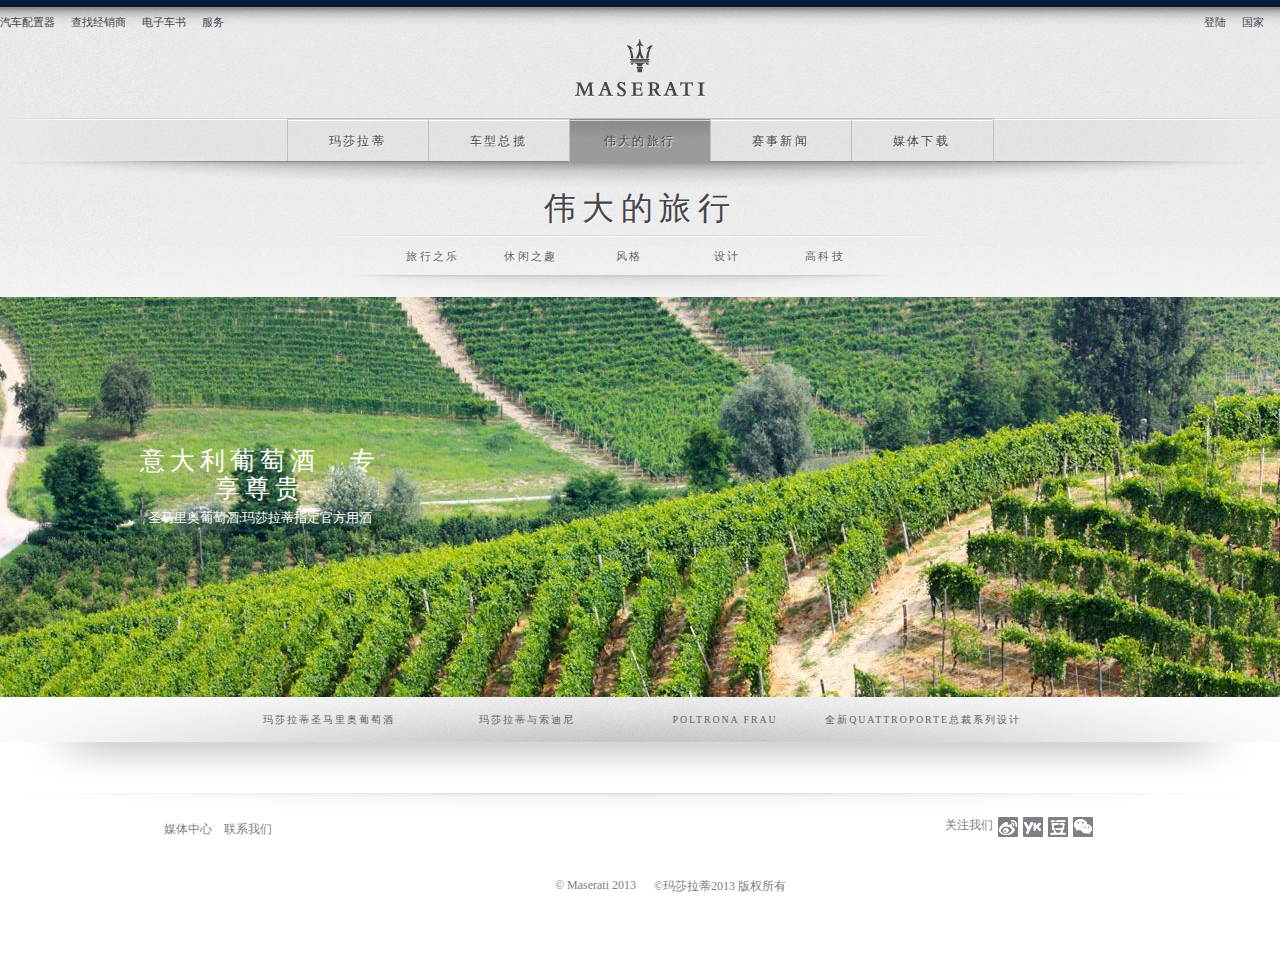
<file: maserati/maserati.html>
<html>
<head>
	<title>maserati</title>
	<meta http-equiv="Content-Type" content="text/html;charset=utf-8"></meta>
	<link rel="stylesheet" type="text/css" href="css/maserati.css">
	<script type="text/javascript" src="js/jquery-1.9.1.min.js"></script>
	<script type="text/javascript" src="js/maserati.js"></script>
</head>
<body>
<div id="headertop">
	<div id="hmenu">
		<ul id="leftmenu">
			<a href="#">汽车配置器</a>
			<a href="#">查找经销商</a>
			<a href="#">电子车书</a>
			<a href="#">服务</a>

		</ul>
		<ul id="rightmenu">
			<a href="#">国家</a>
			<a href="#">登陆</a>
		</ul>
	</div>
</div>


<div id="middleholder">
<a id="logo" href="#"></a>
</div>


<div id="mmenu">

<ul>
<li class="mmvoice"><a href="">玛莎拉蒂</a></li>
<li class="mmvoice"><a href="">车型总揽</a></li>
<li class="mmvoiceactive"><a href="">伟大的旅行</a></li>
<li class="mmvoice"><a href="">赛事新闻</a></li>
<li class="mmvoice"><a href="">媒体下载</a></li>
</ul>

<!-- <dl class="dldldl">
<dt class="bgvioce1"></dt>

</dl> -->
 
</div>


<div id="magContent">
<h1>伟大的旅行</h1>
<nav id="granttourMenu">
<ul>
<li><a href="">旅行之乐</a></li>
<li><a href="">休闲之趣</a></li>
<li><a href="">风格</a></li>
<li><a href="">设计</a></li>
<li><a href="">高科技</a></li>
</ul>
</nav>
<div id="point">
<div class="figcaption1">
	<p class="main">意大利葡萄酒，专享尊贵</p>
	<p class="small">圣马里奥葡萄酒:玛莎拉蒂指定官方用酒</p>
</div>
<div class="figcaption2">
	<p class="main">玛莎拉蒂号启航</p>

</div>
<div class="figcaption3">
	<p class="main">POLTRONA FRAU</p>
	<p class="small">玛莎拉蒂内饰风格</p>
</div>
<div class="figcaption4">
	<p class="main2">全新QUATTROPORTE总裁系列设计</p>
	<p class="small">Ramaciotti展示了玛莎拉蒂全新风格</p>
</div>
</div>
<div id="navigator">
<ul class="interface">
	<li id="btn1" class="tab"><a>玛莎拉蒂圣马里奥葡萄酒</a></li>
	<li id="btn2" class="tab"><a>玛莎拉蒂与索迪尼</a></li>
	<li id="btn3" class="tab"><a>POLTRONA FRAU</a></li>
	<li id="btn4" class="tab"><a>全新QUATTROPORTE总裁系列设计</a></li>
</ul>
</div>
</div>


<div id="footer">
	<div id="fmenu">
		<ul id="furls">
			<li><a href="">媒体中心</a></li>
			<li><a href="">联系我们</a></li>
		</ul>
	<div id="focus">
		<ul id="fsocial">
			<a href="" id="weixin"></a>
			<a href="" id="douban"></a>
			<a href="" id="yk"></a>
			<a href="" id="xinlang"></a>
		</ul>
		<h1 href="">关注我们</h1>
	</div>
	</div>
	 <div class="tutu"></div> 
		<div id="fin">
			<p id="finfo">© Maserati 2013</p>
			<ul id="fruls2">
				<li>
					<a href="#">©玛莎拉蒂2013 版权所有</a>
				</li>
			</ul>
		</div>
</div>
</body>
</html>
</file>
<file: habutextiles/css/habu.css>
*{margin: 0;padding: 0;}
a{text-decoration: none;}
img{border: 0px;}
ul,li{list-style: none;}
body{text-align: center;}

.page{width: 920px;height: 963px;margin: 0 auto 0 auto;}
.header{width: 920px;height: 213px;margin: 0;}
.topsearch{width: 920px;height: 44px;padding: 0 0 6px 0;border-bottom: 1px solid #e8e8e8;}
.searchcontent{width: 250px;height: 19px;margin: 0;float: right;margin: 7px 0 0 0;}
.searchcontent label{width: 45px;height: 13px;margin: 0;font-size: 10px;font-family: 'Source Sans Pro'; font-weight: 400; word-spacing: 3.6px;color: #888;display:inline;letter-spacing: 0.3px;line-height: 18px;float: left;}
.searchtext{width: 167px;height: 16px;border: 1px solid #ccc;display: block;font-family: 'Source Sans Pro';font-size: 10.2px;font-weight: 400;letter-spacing: 0.5px;float: left;color: #888;letter-spacing: 0.3px;}
.searchicon{width: 26px;height: 17px;margin: 0;background-image: url("images/search.png");display: block;background-repeat: no-repeat;float: left;margin: 0 0 0 5px;}
.view{width: 250px;height: 18px;font-size: 12px;font-family: 'Source Sans Pro'; font-weight: 400; word-spacing: 3.6px;color: #888;display:inline;letter-spacing: 0.3px;line-height: 18px;float: right;}
.view a{width: 25px;height: 16px;font-size: 12px;font-family: 'Source Sans Pro'; font-weight: 400; word-spacing: 3.6px;color: #9d9d9d;display:inline;letter-spacing: 0.3px;line-height: 18px;}
.right{width: 250px;height: 44px;float: right;}
.logo{width: 80px;height: 112px;float: left;background-image: url("images/habu-logo_80x112.jpg");display: block;background-repeat: no-repeat;}
.menu{width: 800px;height: 24px;float: right;margin: 132px 0 0 0;}
.menu a{width: auto;height: 16px;font-size: 12px;font-family:'Source Sans Pro';font-weight: 400;color: #9d9d9d;line-height: 24px;word-spacing: 1.2px;float: right;margin: 0 0 0 14px;}
.image1{width: 24px;height: 24px;background-image: url("images/pinterest_habu.png");display: block;background-repeat: no-repeat;float: right;}
.image2{width: 24px;height: 24px;background-image: url("images/twitter_habu.png");display: block;background-repeat: no-repeat;float: right;}
.image3{width: 24px;height: 24px;background-image: url("images/facebook_habu.png");display: block;background-repeat: no-repeat;float: right;margin: 0 0 0 13px;}
.contenttop{width: 920px; *width: 940px;height: 320px;margin: 0;}
.contentevent{width: 300px;height: 320px; margin: 0;float: left;background-color: #3c2e13;}
.eventcenter{width: 300px;height: 206px;margin: 30px 0 0 0;}
.eventcenter h3{width: 285px;height: 16px;margin: 0 0 15px 15px;font-size: 12px;font-family:'Source Sans Pro';font-weight: 400;color: #fff;letter-spacing: 0.367px;line-height: 15.6px;word-spacing: 3.6px;float: left;}
.row{width: 265px;height: 29px; padding: 1px 20px 14px 0px; *padding:0px;margin: 0;float: left;}
.eventcenter h4{width: 285px;*width: 285px;height: 16px;margin: 0 0 15px 15px;font-size: 12px;font-family:'Source Sans Pro';font-weight: 400;color: #fff;letter-spacing: 0.367px;line-height: 14.4px;word-spacing: 2.4px;float: left;}
.row a{width: 285px;height: 16px;margin: 0;font-size: 12px;font-family:'Source Sans Pro';font-weight: 400;color: #fff;letter-spacing: 0.367px;line-height: 14.4px;word-spacing: 2.4px;}
.contentimage{width: 620px;height: 320px;background-image: url("images/1.jpg");display: block;background-repeat: no-repeat;float: left;}
.footer{width: 920px;height: 415px;margin: 15px 0 0 0;}
.block23{width: 920px;height: 228px;margin: 0;}
.pannelone{width: 230px;height: 202px;border-bottom: 1px solid #ededed;float: left;}
.oneimage{width: 230px;height: 145px;padding: 0 0 15px 0;margin: 0;background-image: url("images/kyoto_image_230x145.jpg");display: block;background-repeat: no-repeat;border-bottom: 1px solid #ededed;}
.pannelone a{width: 230px;height: 52px;margin: 0;font-size: 12px;color: #9d9d9d;font-family: 'Source Sans Pro';font-weight: 400;letter-spacing: 0.5px;line-height:18px;word-spacing: 3.6px;text-align: center;display: block;}
.twoimage{width: 230px;height: 145px;padding: 0 0 15px 0;margin: 0;background-image: url("images/specialfeatured_image_230x145.jpg");display: block;background-repeat: no-repeat;border-bottom: 1px solid #ededed;}
.thrimage{width: 230px;height: 145px;padding: 0 0 15px 0;margin: 0;background-image: url("images/newsletter_image_230x145.jpg");display: block;background-repeat: no-repeat;border-bottom: 1px solid #ededed;}
.fourimage{width: 230px;height: 145px;padding: 0 0 15px 0;margin: 0;background-image: url("images/ripin_image_230x145.jpg");display: block;background-repeat: no-repeat;border-bottom: 1px solid #ededed;}
.block4{width: 890px;height: 119px;padding: 15px;background-color: #caddd5;}
.infoone{width: 245px;height: 119px;margin: 0;display: block;color: #888;font-size: 11.4px;font-family: 'Source Sans Pro';font-weight: 400;letter-spacing: 1.133px;line-height: 14.82px;word-spacing: 1.333px;text-align: left;float: left;}
.span{width: auto;height: 16px;margin: 0;display: block;color: #666;font-size: 11.4px;font-family: 'Source Sans Pro';font-weight: 400;letter-spacing: 1.133px;line-height: 14.82px;word-spacing: 1.333px;}
.block4a{width: auto;height: 16px;color: #9d9d9d;font-size: 11.4px;font-family: 'Source Sans Pro';font-weight: 400;letter-spacing: 1.133px;line-height: 14.82px;word-spacing: 1.333px;margin: 0 5px 0 0;}
.infoone2{width: 97px;height: 119px;margin: 0;display: block;color: #888;font-size: 11.4px;font-family: 'Source Sans Pro';font-weight: 400;letter-spacing: 1.133px;line-height: 14.82px;word-spacing: 1.333px;text-align: left;float: left;}
.block5{width: 920px;height: 18px;margin: 10px 0 10px 0;color: #888;font-size: 11px;font-family: 'Source Sans Pro';font-weight: 400;letter-spacing: 0.1px;line-height: 18px;word-spacing: 0.3px;text-align: left;}
</file>
<file: itaobao/css/itaobao.css>
*{margin: 0;padding: 0;}
a{text-decoration: none;}
img{border: 0px;}
ul,li{list-style: none;}


body{background-color: #f5f5f5;text-align: center;}
#shang{width: 100%;height: 158px;margin: auto;}
#top{width: 100%;height: 27px;margin: auto;}
#topmid{width: 950px;height: 21px;padding: 3px 0 3px 0;margin: 0 auto 0 auto;border: 0px;}
#aitaobao{width: 990px;height: 103px;margin: 0 auto 0 auto;border: 0px ;}
#topnav{width: 990px;height: 26px;margin: 0 auto 0 auto;border-bottom: 2px solid #e22c37;}
#content{width: 990px;height: 2500px;margin: 0 auto 0 auto;border: 0px;}
#fotter{width: 990px;height: 73px;padding: 7px 0 9px 0;margin:  50px auto 0 auto;border: 0px;position: relative;}

#logininfo{width: 210px;height: 22px;margin: 0;float: left;text-align: left;font-size: 12px;color: #000;font-weight: 400;line-height: 22px;font-family: 微软雅黑;}
#logininfo a{font-size: 12px;font-family: 微软雅黑;color: #999;font-weight: 400;line-height: 22px;margin-right: 8px;}
#logininfo a:hover{color: #ff6600;}
#quickmenu{width: 530px;height: 24px;margin: 0px;float: right;font-size: 12px;font-family: 微软雅黑;color: #999;}
#quickmenu a{width: auto;height: 16px;margin: 0px;font-size: 12px;font-weight: 400;font-family: 微软雅黑;color: #999;}
#quickmenu li{width: auto;height: 22px;padding: 1px 10px 0 10px;margin: 0 0 0 -1px;float: right;}
#quickmenu a:hover{color: #ff6600;}
.tbmenu{width:72px;height: 22px;position: relative;float: left;}
.tbmenu dt{width:50;height: 15px;margin: 0px 0 2px 0;border-bottom: 0; position: absolute;left: 0;z-index: 10; padding: 0px 22px 4px 10px;}
.tbmenu a{font-size: 12px;font-family: 微软雅黑;width:auto;height: 22px;color: #666;line-height: 16px;}
.tbmenu a:hover{ color: #f60;}
.tbmenudd{width: 74px;height: auto;border: 1px solid #ccc;background-color: #fff;position: absolute; top: 19px;  left: -12px; z-index: 9;display: none;padding: 8px 10px 8px 10px;}
.dtover{border: 1px solid #ccc;background-color: #fff;border-bottom: 0;}

.tbmenu2{width:70px;height: 22px;position: relative;float: left;}
.tbmenu2 dt{width:38;height: 15px;margin: 0px 0 2px 0;border-bottom: 0; position: absolute;left: 0;z-index: 10; padding: 0px 22px 4px 10px;}
.tbmenu2 a{font-size: 12px;font-family: 微软雅黑;width:auto;height: 22px;color: #666;line-height: 16px;}
.tbmenu2 a:hover{ color: #f60;}
.tbmenudd2{width: 72px;height: auto;border: 1px solid #ccc;background-color: #fff;position: absolute; top: 19px;  left: -22px; z-index: 9;display: none;padding: 8px 10px 8px 10px;}

.logo{width: 123px;height: 52px;margin: 15px 0 0 15px;background-image: url("images/T1G7OYFh4XXXXoypM9-123-53.png");display: block;background-repeat: no-repeat;float: left;}
.logosub{width: 159px;height: 60px;float: left;}
.topsearch{width: 490px;height: 80px;margin: 0;float: left;}
.topfix{width: 490px;height: 45px;margin: 12px 0 0 0;background-image: url("images/T13bO3FlRbXXXw5Mbo-600-109.png");display: block;background-repeat: no-repeat;background-position: 0 0;}
#sou{width: 74px;height: 39px;margin: 3px 0 0 3px; font-size: 12px;font-family: 微软雅黑; text-align: center; color: #333;font-weight: 400;line-height: 39px;float:left;}
#txt{width: 318px;height: 39px;margin: 3px 0 0 0;padding:0 10px 0 10px; border: 0px; font-family: 微软雅黑;font-size: 12px;color: #666; background-image: url("images/T1vkeZFmRaXXXMtt6f-159-39.gif");display: block;background-repeat: no-repeat;float: left;}
#submit{width: 95px;height: 45px;float: right;border: 0px;  background-image: url("images/T13bO3FlRbXXXw5Mbo-600-109.png");display: block;background-repeat: no-repeat;background-position: -395px 0;}
#submit:hover{background-position: -505px 0;border: 0px;}
#hiicon{width: 78px;height: 44px;margin: 12px 0 0 35px;float: left;}
#wang{width: 48px;height: 48px;margin: 0;background-image: url("images/wang.jpg");display: block;background-repeat: no-repeat;float: left;}
#hi{width: 26px;height: 22px;font-size: 14px;font-family: 微软雅黑;color: #333;float: left;font-weight: 400;}
#name{width: 26px;height: 22px;font-size: 16px;font-family: 微软雅黑;color: #333;font-weight: 700;float: left;}
#links{width: 490px;height: 18px;padding: 5px 0 0 0; }
#links a{width: auto;height: 16px;margin: 0 10px 0 3px; font-size: 12px;font-family: 微软雅黑;color: #666;float: left;font-weight: 400;}
#links a:hover{color: #e22c37;}
.current{width: 85px;height: 26px;margin: 0 10px 0 0; border-radius: 2px; font-size: 14px;font-family: 微软雅黑; color: #fff; line-height: 26px;text-align: center;font-weight: 700;float: left;background-image: url("images/T13bO3FlRbXXXw5Mbo-600-109.png");display: block;background-repeat: no-repeat;background-position: -250px -50px; }
.nav1{width: 85px;height: 26px;margin: 0 10px 0 0;border-radius: 2px; font-size: 14px;font-family: 微软雅黑; color: #e22c37; line-height: 26px;text-align: center;font-weight: 700;float: left;}
.nav2{width: 85px;height: 26px;margin: 0 10px 0 0;border-radius: 2px; font-size: 14px;font-family: 微软雅黑; color: #e22c37; line-height: 26px;text-align: center;font-weight: 700;float: left;}
.nav3{width: 85px;height: 26px;margin: 0 10px 0 0;border-radius: 2px; font-size: 14px;font-family: 微软雅黑; color: #e22c37; line-height: 26px;text-align: center;font-weight: 700;float: left;}
.nav1:hover{background-color: #e3e3e3;}
.nav2:hover{background-color: #e3e3e3;}
.nav3:hover{background-color: #e3e3e3;}

.blocktop{width: 990px;height: 300px;margin: 10px 0 0 0;}
.img{width: 740px;height: 300px;float: left;background-image: url("images/1.jpg");display: block;background-repeat: no-repeat;position: relative;z-index: 15;}
.slidenav{width: 92px;height: 12px;position: absolute;z-index: 17;top: 260px;left: 40px;}
.slidenav li{width: 13px;height: 12px;margin: 0 10px 0 0;background-image: url("images/T17uN5FnXdXXXMSLHl-65-74.png");display: block;background-position: -20px -60px;float: left;}
#color1{background-image: url("images/T17uN5FnXdXXXMSLHl-65-74.png");display: block;background-position: 0px -60px;}


.topbar{width: 240px;height: 300px;margin: 0 0 0 10px;float: left;}
.quicklink{width: 238px;height: 109px;border-top: 1px solid #e8e8e8;border-left: 1px solid #e8e8e8;border-right: 1px solid #e8e8e8;}
 .quicklink h3{width: 228px;height: 28px;border-bottom: 1px solid #e8e8e8;font-size: 14px;line-height: 28px;font-weight: 700;font-family: 微软雅黑;color: #333;padding: 0 0 0 10px;background-image: url("images/T1y.BNFllgXXcoYXPX-2-28.png");display: block;background-repeat: repeat-x;}
.linksquick{width: 240px;height: 80px;margin: 0;}
.red{width: 79px;height: 39px; display: block; text-align: center;line-height: 39px;  font-size: 12px;font-family: 微软雅黑;font-weight: 400; background-color: #fff; color: #e22c37;float: left;}
.heng2{width: 79px;height: 39px; display: block; text-align: center;line-height: 39px;  font-size: 12px;font-family: 微软雅黑;font-weight: 400; background-color: #fff; color: #666;float: left;}
.heng3{width: 79px;height: 39px; display: block; text-align: center;line-height: 39px;  font-size: 12px;font-family: 微软雅黑;font-weight: 400; background-color: #fff; color: #666;float: left;}
.shu1{width: 79px;height: 39px; display: block; text-align: center;line-height: 39px;  font-size: 12px;font-family: 微软雅黑;font-weight: 400; background-color: #fff; color: #666;float: left;}
.shu2{width: 79px;height: 39px; display: block; text-align: center;line-height: 39px;  font-size: 12px;font-family: 微软雅黑;font-weight: 400; background-color: #fff; color: #666;float: left;}
.shu3{width: 79px;height: 39px; display: block; text-align: center;line-height: 39px;  font-size: 12px;font-family: 微软雅黑;font-weight: 400; background-color: #fff; color: #666;float: left;}

.topbartab{width: 238px;height: 184px;border:1px solid #e8e8e8;margin: 5px 0 0 0;}
.tabnav{width: 228px;height: 28px;border-bottom: 1px solid #e8e8e8;padding: 0 0 0 0px;background-image: url("images/T1y.BNFllgXXcoYXPX-2-28.png");display: block;background-repeat: repeat-x;}
.weather{width: 28px;height: 28px;padding: 0 10px 0 10px;border-left: 1px solid #e8e8e8;border-right: 1px solid #e8e8e8; border-bottom: 1px solid #e8e8e8; font-family: 微软雅黑; font-size: 14px;font-weight: 700;line-height: 28px;color: #666;text-align: center; background-color: #fff; float: left;}
.huafei{width: 28px;height: 28px;padding: 0 10px 0 10px;border-left: 1px solid #e8e8e8;border-right: 1px solid #e8e8e8; border-bottom: 1px solid #e8e8e8; font-family: 微软雅黑; font-size: 14px;font-weight: 400;line-height: 28px;color: #666;text-align: center;float: left;}
.weatherlm{width: 238px;height: 153px;background-color: #fff;display: block;background-image: url("images/weather22.jpg");display: block;background-repeat: no-repeat;}
.huafeilm{width: 238px;height: 153px;background-color: #fff;display: none;background-image: url("images/huafei22.jpg");display: block;background-repeat: no-repeat;}

.gg{width: 237px;height: 280px;margin: 0;border-top: 1px solid #e8e8e8;border-left: 1px solid #e8e8e8;background-image: url("images/gg.jpg");display: block;background-repeat: no-repeat;float: left;}

#cuxiao{width: 988px;height: 80px;border: 1px solid #e8e8e8;margin: 15px 0 0 0;}
#cuxiao h3{width: 25px;height: 65px;padding: 15px 5px 0 5px;margin: 0;border-right: 1px solid #e8e8e8;background-image: url("images/T1mSp1Fi4fXXaaD1Dr-3-3.png");display: block;font-size: 14px;line-height: 14px;text-align: center;font-family: 微软雅黑;color: #333;font-weight: 700;float: left;}
.textlinkcon{width: 952px;height: 80px;float: left;margin: 0;}
.cxli{width: 160px;height: 40px;padding: 0 15px 0 15px;display: block;background-color: #fff;float: left;}
.dot{width: 6px;height: 16px;margin: 0 10px 0 0;color: #e36b95;font-size: 12px;font-family: 微软雅黑;line-height: 40px;float: left;}
.cxa{width: auto;height: 16px;margin: 0;font-size: 12px;font-family: 微软雅黑;color: #666;font-weight: 400;line-height: 40px;float: left;}

.channellbox{width: 990px;height: 582px;margin: 15px 0 0 0;border-top: 1px solid #e8e8e8;border-right: 1px solid #e8e8e8;border-left: 1px solid #e8e8e8;}
.boxfirst{width: 400px;height: 260px;background-color: #fff;padding: 15px;float: left;border-right: 1px solid #e8e8e8;border-bottom: 1px solid #e8e8e8;}
.boxsec{width: 218px;height: 260px;background-color: #fff;padding: 15px;float: left;border-right: 1px solid #e8e8e8;border-bottom: 1px solid #e8e8e8;}
.boxthr{width: 280px;height: 260px;background-color: #fff;padding: 15px;float: left;border-bottom: 1px solid #e8e8e8;}

.boxinfirst{width: 400px;height: 229px;}
.boxinfirst h3{width: 400px;height: 27px;margin: 0 0 10px 0;font-family: 微软雅黑;color: #333;}
.boxinfirst ul{width: 400px;height: 192px;}
.clearbox{width: 400px;height: 32px;}
.girllink{width: 345px;height: 32px;float: right;}
.clearbox a{width: 28px;height: 32px;margin: 0 10px 0 0;font-family: 微软雅黑;font-size: 14px;color: #666;float: left;font-weight: 700;line-height: 32px;}
.clearbox span{width: 362px;height: 32px;margin: 0;}
.redword{width: auto;height: 16px;padding: 1px; border-radius: 2px; margin:6px 2px 6px 2px;font-family: 微软雅黑;font-size: 12px;color: #e22c37; font-weight: 400; float: left;display: block;line-height: 16px;}
.word{width: auto;height: 16px;padding: 1px; border-radius: 2px; margin: 6px 2px 6px 2px;font-family: 微软雅黑;font-size: 12px;color: #666; font-weight: 400; float: left;display: block;line-height: 16px;}
.wordkong{width: 32px;height: 16px;padding: 1px; border-radius: 2px; margin: 6px 2px 6px 2px;font-family: 微软雅黑;font-size: 12px;color: #666; font-weight: 400; float: left;display: block;line-height: 16px;}

.word22{width: auto;height: 16px;padding: 1px; border-radius: 2px; margin: 6px 2px 6px 2px;font-family: 微软雅黑;font-size: 12px;color: #666; font-weight: 400; float: right;display: block;line-height: 8px;}

.picfirst{width: 120px;height: 120px;background-image: url("images/T1JTThFoFaXXaiKCsI-120-120.png");display: block;background-repeat: no-repeat;position: absolute; top:155px; left: 296px;z-index: 9;}
.absolu{width: 400px;height: 229px;position: relative;z-index: 7; }
.absolu2{width: 218px;height: 229px;position: relative;z-index: 7; }

.clearbox a:hover{color: #ff6600;}
.redword:hover{background-color: #feaaaa;color: #fff;}
.word:hover{background-color: #feaaaa;color: #fff;}
.word22:hover{background-color: #feaaaa;color: #fff;}
.picsec{width: 120px;height: 120px;background-image: url("images/T1i8S9FmJeXXaiKCsI-120-120.png");display: block;background-repeat: no-repeat;position: absolute; top:155px; left: 296px;z-index: 9;}
.picsec2{width: 100px;height: 100px;background-image: url("images/T1blo1XXxgXXaiKCsI-120-120.png");display: block;background-repeat: no-repeat;position: absolute; top:175px; left: 133px;z-index: 9;}
.picsec3{width: 120px;height: 120px;background-image: url("images/T1ifYbFXRcXXaiKCsI-120-120.png");display: block;background-repeat: no-repeat;position: absolute; top:155px; left: 114px;z-index: 9;}
.picthr{width: 120px;height: 120px;background-image: url("images/T1i2m.FbpdXXaiKCsI-120-120.png");display: block;background-repeat: no-repeat;position: absolute; top:155px; left: 175px;z-index: 9;}
.picthr2{width: 120px;height: 120px;background-image: url("images/T1tV6dFXJcXXaiKCsI-120-120.png");display: block;background-repeat: no-repeat;position: absolute; top:155px; left: 175px;z-index: 9;}

.boxinsec{width: 218px;height: 229px;}
.boxinsec h3{width:218px;height: 27px;margin: 0 0 10px 0;font-family: 微软雅黑;color: #333;}
.boxinsec ul{width: 218px;height: 192px;}
.clearbox2{width: 218px;height: 32px;}
.clearbox2 a{width: 28px;height: 32px;margin: 0 10px 0 0;font-family: 微软雅黑;font-size: 14px;color: #666;float: left;font-weight: 700;line-height: 32px;}
.clearbox2 span{width: 190px;height: 32px;margin: 0;}
.clearbox2 a:hover{color: #ff6600;}

.xinshenger{width: 42px;height: 32px;margin: 0 10px 0 0;font-family: 微软雅黑;font-size: 14px;color: #666;float: left;font-weight: 700;line-height: 32px;}
.xinshenger:hover{color: #ff6600;}


.boxinthr{width: 280px;height: 229px;}
.boxinthr h3{width:280px;height: 27px;margin: 0 0 10px 0;font-family: 微软雅黑;color: #333;}
.boxinthr ul{width: 280px;height: 192px;}
.clearbox23{width: 280px;height: 32px;}
.clearbox23 a{width: 28px;height: 32px;margin: 0 10px 0 0;font-family: 微软雅黑;font-size: 14px;color: #666;float: left;font-weight: 700;line-height: 32px;}
.clearbox23 span{width: 242px;height: 32px;margin: 0;}
.clearbox23 a:hover{color: #ff6600;}



.boxfirst:hover{box-shadow: 2px 2px 5px rgba(102 102 102 0.3);}
.boxsec:hover{box-shadow: 2px 2px 5px rgba(102 102 102 0.3);}
.boxthr:hover{box-shadow: 2px 2px 5px rgba(102 102 102 0.3);}

.huodongzhuanqu{width: 990px;height: 342px;margin: 15px 0 0 0;}
.titlehuodong{width: 990px;height: 28px;margin: auto;border-bottom: 2px solid #485463;font-size: 16px;font-family: 微软雅黑;color: #333;font-weight: 700;line-height: 28px;}
.huodongtab{width: 988px;height: 310px;border: 1px solid #e8e8e8;overflow: hidden;}
.tabtab{width: 750px;height: 38px;border-bottom: 1px solid #e8e8e8;float: left;}
.tabtab a{width: 56px;height: 38px;padding: 0 10px 0 10px; display: block; border-top: 0px;border-right: 1px;font-size: 14px;color: #666;font-family: 微软雅黑;font-weight: 400px;line-height: 38px;text-align: center;float: left;}
.pannel1{width: 750px;height: 270px;margin: 0;background-color: #fff;float: left;display: block;}
.pannel2{width: 750px;height: 270px;margin: 0;background-color: #fff;float: left;display: none;}
.pannel3{width: 750px;height: 270px;margin: 0;background-color: #fff;float: left;display: none;}
.pannel4{width: 750px;height: 270px;margin: 0;background-color: #fff;float: left;display: none;}
.pannel{width: 750px;height: 270px;margin: 0;overflow: hidden;}
.xiangbao{width: 240px;height: 125px;margin: 10px 0 0 0;float: left;}
.xbzi{width: 100px;height: 110px;padding: 0 0 0 10px;float: left;}
.xbtu{width: 130px;height: 125px;margin: auto;background-image: url("images/T1ATiSFjlbXXcudjZ0-130-125.jpg");display: block;background-repeat: no-repeat;float: left;}
.meinvtu{width: 130px;height: 125px;margin: auto;background-image: url("images/T2O8LCXf0bXXXXXXXX_!!1134262667.jpg");display: block;background-repeat: no-repeat;float: left;}
.meizhuangtu{width: 130px;height: 125px;margin: auto;background-image: url("images/T11wO6Fk4XXXcudjZ0-130-125.jpg");display: block;background-repeat: no-repeat;float: left;}
.nvzhuangtu{width: 130px;height: 125px;margin: auto;background-image: url("images/T1Mn9xXBxjXXcudjZ0-130-125.jpg");display: block;background-repeat: no-repeat;float: left;}
.tianmaotu{width: 130px;height: 125px;margin: auto;background-image: url("images/T1oqO6FgxaXXcudjZ0-130-125.jpg");display: block;background-repeat: no-repeat;float: left;}
.thattu{width: 130px;height: 125px;margin: auto;background-image: url("images/T1t696FgFXXXcudjZ0-130-125.jpg");display: block;background-repeat: no-repeat;float: left;}




.hongzi{width: 100px;height: 54px;margin: 30px 0 0 0;line-height: 27px;font-weight: 700;font-size: 18px;color: #f30f65;}
.xbzi p{width: 100px;height: 21px;margin: auto;font-size: 14px;color: #666;font-weight: 400;font-family: 微软雅黑;line-height: 21px;}
.shu{width: 15px;height: 125px;margin: 0;background-image: url("images/T1aE5bFiJaXXXMG8Q9-1-120.png");display: block;background-repeat: no-repeat;float: left;}
.lvzi{width: 100px;height: 27px;margin: 30px 0 5px 0;line-height: 27px;font-weight: 700;font-size: 18px;color: #97ba21;}
.lvzi2{width: 100px;height: 27px;margin: 30px 0 5px 0;line-height: 27px;font-weight: 700;font-size: 18px;color: #97ba21;}

.meinvzi{width: 100px;height: 110px;padding: 0 0 0 10px;float: left;}
.meinvzi p{width: 100px;height: 21px;margin: auto;font-size: 14px;color: #666;font-weight: 400;font-family: 微软雅黑;line-height: 21px;}
.meizhaungzi{width: 100px;height: 110px;padding: 0 0 0 10px;float: left;}
.meizhaungzi p{width: 100px;height: 21px;margin: auto;font-size: 14px;color: #666;font-weight: 400;font-family: 微软雅黑;line-height: 21px;}
.lanzi{width: 100px;height: 27px;margin: 30px 0 5px 0;line-height: 27px;font-weight: 700;font-size: 18px;color: #1d63ae;}
.hongzi2{width: 100px;height: 27px;margin: 30px 0 0 0;line-height: 27px;font-weight: 700;font-size: 18px;color: #f30f65;}
.lanzi2{width: 100px;height: 27px;margin: 30px 0 5px 0;line-height: 27px;font-weight: 700;font-size: 18px;color: #1d63ae;}

.nvzhaungzi{width: 100px;height: 110px;padding: 0 0 0 10px;float: left;}
.nvzhaungzi p{width: 100px;height: 21px;margin: auto;font-size: 14px;color: #666;font-weight: 400;font-family: 微软雅黑;line-height: 21px;}
.tianmaozi{width: 100px;height: 110px;padding: 0 0 0 10px;float: left;}
.tianmaozi p{width: 100px;height: 21px;margin: auto;font-size: 14px;color: #666;font-weight: 400;font-family: 微软雅黑;line-height: 21px;}
.thatzi{width: 100px;height: 110px;padding: 0 0 0 10px;float: left;}
.thatzi p{width: 100px;height: 21px;margin: auto;font-size: 14px;color: #666;font-weight: 400;font-family: 微软雅黑;line-height: 21px;}
.content{width: 750px;height: 309px;float: left;}
.todayevent{width: 237px;height: 310px;float: left;background-color: #fff;border-left: 1px solid #e8e8e8;}


.todayevent h6{width: 227px;height: 23px;margin: auto;padding: 10px 5px 5px 5px;font-size: 14px;font-family: 微软雅黑;color: #333;font-weight: 700;line-height: 23px;}
.todayli{width: 217px;height: 70px;padding: 10px;margin: auto;border-bottom: 1px solid #e8e8e8;}
.todaytu1{width: 70px;height: 70px;background-image: url("images/T1wyHVXfJiXXaKKqDm-70-70.jpg");display: block;background-repeat: no-repeat;float: left;}
.todayzi{width: 140px;height: 50px;padding: 0 0 0 5px;float: left;}
.todayzi p{width: 140px;height: 21px;margin: auto;font-size: 12px;color: #333;font-weight: 400;font-family: 微软雅黑;line-height: 21px;}
.huangzi{width: 140px;height: 27px;margin: 0px 0 5px 0;line-height: 27px;font-weight: 700;font-size: 16px;color: #f60;}
.todaytu2{width: 70px;height: 70px;background-image: url("images/T1IfLiFXFaXXaKKqDm-70-70.jpg");display: block;background-repeat: no-repeat;float: left;}
.todaytu3{width: 70px;height: 70px;background-image: url("images/T2BTTuXgXbXXXXXXXX_!!1591537832.jpg");display: block;background-repeat: no-repeat;float: left;}
.todayli2{width: 217px;height: 70px;padding: 10px;margin: auto;border-bottom: 1px solid #e8e8e8;}
.todayli3{width: 217px;height: 70px;padding: 10px;margin: auto;border-bottom: 1px solid #e8e8e8;}

.category{width: 990px;height: 788px;margin: 15px 0 0 0;}
.category h3{width: 990px;height: 28px;margin: auto;border-bottom: 2px solid #485463;font-size: 16px;font-family: 微软雅黑;color: #333;font-weight: 700;line-height: 28px;}
.blockwomen{width: 988px;height: 756px;background-color: #fff;}
.girlzsh{width: 968px;height: 20px;padding: 5px 10px 10px 10px;margin: auto;border-left: 1px solid #e8e8e8;border-right: 1px solid #e8e8e8;}
.girlzsh h3{width: 42px;height: 20px;margin: 5px auto auto auto;float: left;font-size: 14px;font-family: 微软雅黑;color: #333;font-weight: 700;line-height:20px; border-bottom: 0px; }

.more{width: 24px;height: 20px;margin: 5px auto auto auto;font-size: 12px;font-family: 微软雅黑;color: #666;line-height: 20px;float: right;}
.more:hover{color: #f60;}
.blocknvren{width: 968px;height: 300px;padding: 0 10px 10px 10px;margin: 0;border-left: 1px solid #e8e8e8;border-right: 1px solid #e8e8e8;border-bottom: 1px solid #e8e8e8;}
.mask{width: 360px;height: 300px;margin: 0 10px 0 0;background-image: url("images/T1cZGGFnNdXXaEoEPr-360-300.jpg");display: block;background-repeat: no-repeat;float: left;position: relative;z-index: 8;}
.meng1{width: 360px;height: 300px;display: block;position: absolute;z-index: 9; background-color: #fff; opacity: 0}
.meng1di{width: 360px;height: 30px;margin: 0;background-color: #fff;opacity: 0.7;position: absolute; top: 270px;z-index: 11;}
.mask2{width: 193px;height: 300px;margin: 0 10px 0 0;background-image: url("images/T11jiHFmxdXXcy8UZF-193-300.jpg");display: block;background-repeat: no-repeat;float: left;position: relative;z-index: 8;}
.meng2{width: 193px;height: 300px;display: block;position: absolute;z-index: 9;background-color: #fff;opacity: 0;}
.meng2di{width: 193px;height: 30px;margin: 0;background-color: #fff;opacity: 0.7;position: absolute; top: 270px;z-index: 10;}
.mask3{width: 193px;height: 300px;margin: 0 10px 0 0;background-image: url("images/T17eSJFmtaXXcy8UZF-193-300.jpg");display: block;background-repeat: no-repeat;float: left;position: relative;z-index: 8;}
.meng3{width: 193px;height: 300px;display: block;position: absolute;z-index: 9;background-color: #fff;opacity: 0;}
.meng3di{width: 193px;height: 30px;margin: 0;background-color: #fff;opacity: 0.7;position: absolute; top: 270px;z-index: 10;}
.mask4{width: 192px;height: 300px;margin: 0 0px 0 0;background-image: url("images/T1IQCJFXxaXXcy8UZF-193-300.jpg");display: block;background-repeat: no-repeat;float: left;position: relative;z-index: 8;}
.meng4{width: 192px;height: 300px;display: block;position: absolute;z-index: 9;background-color: #fff;opacity: 0;}
.meng4di{width: 192px;height: 30px;margin: 0;background-color: #fff;opacity: 0.7;position: absolute; top: 270px;z-index: 10;}
.qkxxz1{width: auto;height: 16px;font-size: 12px;color: #666;font-family: 微软雅黑;text-align: center;line-height: 30px;}
.qkxxz2{width: auto;height: 16px;font-size: 12px;color: #666;font-family: 微软雅黑;text-align: center;line-height: 30px;}
.qkxxz3{width: auto;height: 16px;font-size: 12px;color: #666;font-family: 微软雅黑;text-align: center;line-height: 30px;}
.qkxxz4{width: auto;height: 16px;font-size: 12px;color: #666;font-family: 微软雅黑;text-align: center;line-height: 30px;}

.blockleft{width: 750px;height: 124px;float: left;}
.blockright{width: 237px;height: 124px;float: left;}
.pinpai{width: 25px;height: 100px;padding: 24px 5px 0 5px; text-align: center; font-size: 14px;font-family: 微软雅黑;font-weight: 700; border-right: 1px solid #e8e8e8;margin: 0;background-image: url("images/T1mSp1Fi4fXXaaD1Dr-3-3.png");display: block;float: left;}
.pinpaiul{width: 714px;height: 124px;margin: 0;float: left;}
.pinpaili{width: 118px;height: 124px;margin: 0;float: left;}
.pinpaili a{width: 90px;height: 45px;display: block;text-align: center;padding: 8px 14px 8px 14px;}
.img1{width: 90px;height: 45px;background-image: url("images/T1bkHPXa8oXXXQXDnq-90-45.png_110x10000.jpg.png");display: block;background-repeat: no-repeat;}
.img11{width: 90px;height: 45px;background-image: url("images/T19wWJFXBdXXb1upjX.jpg_110x10000.jpg");display: block;background-repeat: no-repeat;}
.hxian{width: 118px;height: 1px;background-image: url("images/T1lE8.Fh0eXXbPihA.-119-1.gif");display: block;background-repeat: no-repeat;margin: 0;}
.shuxian{width: 1px;height: 124px;margin: 0;background-image: url("images/T1aE5bFiJaXXXMG8Q9-1-120.png");display: block;background-repeat: no-repeat;float: left;}
.img2{width: 90px;height: 45px;background-image: url("images/T12ATVXnFhXXXQXDnq-90-45.png_110x10000.jpg.png");display: block;background-repeat: no-repeat;}
.img22{width: 90px;height: 45px;background-image: url("images/T1kZzRXhVoXXXQXDnq-90-45.png_110x10000.jpg.png");display: block;background-repeat: no-repeat;}
.img3{width: 90px;height: 45px;background-image: url("images/T1quO5XxFdXXb1upjX.jpg_110x10000.jpg");display: block;background-repeat: no-repeat;}
.img33{width: 90px;height: 45px;background-image: url("images/T1T9nOXchsXXXQXDnq-90-45.png_110x10000.jpg.png");display: block;background-repeat: no-repeat;}
.img4{width: 90px;height: 45px;background-image: url("images/T13jfTXapkXXcV0OPs-95-45.png_110x10000.jpg.png");display: block;background-repeat: no-repeat;}
.img44{width: 90px;height: 45px;background-image: url("images/T19lLnXj0rXXXQXDnq-90-45.png_110x10000.jpg.png");display: block;background-repeat: no-repeat;}
.img5{width: 90px;height: 45px;background-image: url("images/T1DwTVXelkXXXQXDnq-90-45.png_110x10000.jpg.png");display: block;background-repeat: no-repeat;}
.img55{width: 90px;height: 45px;background-image: url("images/T1.uvUXm8eXXXQXDnq-90-45.png_110x10000.jpg.png");display: block;background-repeat: no-repeat;}
.img6{width: 90px;height: 45px;background-image: url("images/T1FzeUFdJfXXb1upjX.jpg_110x10000.jpg");display: block;background-repeat: no-repeat;}
.img66{width: 90px;height: 45px;background-image: url("images/T1hDPPXllqXXXQXDnq-90-45.png_110x10000.jpg.png");display: block;background-repeat: no-repeat;}

.rr{width: 201px;height: 120px;display: block;float: left;}
.clearfix{width: 201px;height: 20px;display: block;padding: 5px 0 5px 0;}
.num{width: 16px;height: 16px;margin: 0 10px 0 10px;background-image: url("images/T1rxX4FcXeXXaY1rfd-32-32.gif");display: block;background-repeat: no-repeat;background-position: 0 0;color: #fff;font-size: 12px;float: left;text-align: center;}
.clearfix a{width: 100px;height: 16px;margin: 0;display: block;font-size: 12px;font-family: 微软雅黑;font-weight: 400;color: #666;float: left;}
.num2{width: 16px;height: 16px;margin: 0 10px 0 10px;background-image: url("images/T1rxX4FcXeXXaY1rfd-32-32.gif");display: block;background-repeat: no-repeat;background-position: -16px -16px;color: #fff;font-size: 12px;float: left;text-align: center;}
.clearfix a:hover{color: #f60;}

.nvrengoods{width: 750px;height: 267px;margin: 0;float: left;}
.nvrengoods h3{width: 750px;height: 18px;margin: auto; border-bottom: 0px; font-size: 14px;font-family: 微软雅黑;color: #333;font-weight: 700;line-height: 18px;padding: 10px;}
.goodszhuti{width: 740px;height: 227px;padding: 0 0 0 10px;}


.zxn1{width: 175px;height: 220px;margin: 0 10px 0 0;display: block;background-repeat: no-repeat;float: left;position: relative;z-index: 8;}
.zxn11{width: 175px;height: 220px;display: block;position: absolute; left: 0;top: 0; z-index: 9; background-color: #fff; opacity: 0;}
.zxn11di{width: 110px;height: 22px;margin: 0;background-color: #fff;opacity: 0.7;position: absolute; top: 145px; left: 20px;z-index: 10;padding: 15px;}
.qkxxz5{width: auto;height: 16px;font-size: 12px;color: #666;font-family: 微软雅黑;text-align: center;line-height: 30px;}

.zxn2{width: 175px;height: 220px;margin: 0 10px 0 0;display: block;background-repeat: no-repeat;float: left;position: relative;z-index: 8;}
.zxn22{width: 175px;height: 220px;display: block;position: absolute; left: 0;top: 0; z-index: 9; background-color: #fff; opacity: 0;}
.zxn22di{width: 110px;height: 22px;margin: 0;background-color: #fff;opacity: 0.7;position: absolute; top: 145px; left: 20px;z-index: 10;padding: 15px;}
.qkxxz6{width: auto;height: 16px;font-size: 12px;color: #666;font-family: 微软雅黑;text-align: center;line-height: 30px;}

.zxn3{width: 175px;height: 220px;margin: 0 10px 0 0;display: block;background-repeat: no-repeat;float: left;position: relative;z-index: 8;}
.zxn33{width: 175px;height: 220px;display: block;position: absolute; left: 0;top: 0; z-index: 9; background-color: #fff; opacity: 0;}
.zxn33di{width: 110px;height: 22px;margin: 0;background-color: #fff;opacity: 0.7;position: absolute; top: 145px; left: 20px;z-index: 10;padding: 15px;}
.qkxxz7{width: auto;height: 16px;font-size: 12px;color: #666;font-family: 微软雅黑;text-align: center;line-height: 30px;}

.zxn4{width: 175px;height: 220px;margin: 0 10px 0 0;display: block;background-repeat: no-repeat;float: left;position: relative;z-index: 8;}
.zxn44{width: 175px;height: 220px;display: block;position: absolute; left: 0;top: 0; z-index: 9; background-color: #fff; opacity: 0;}
.zxn44di{width: 110px;height: 22px;margin: 0;background-color: #fff;opacity: 0.7;position: absolute; top: 145px; left: 20px;z-index: 10;padding: 15px;}
.qkxxz8{width: auto;height: 16px;font-size: 12px;color: #666;font-family: 微软雅黑;text-align: center;line-height: 30px;}


.pannel22{width: 988px;height: 256px;margin: 0; padding: 10px; background-color: #fff;float: left;display: none;}
.pannel33{width: 988px;height: 256px;margin: 0; padding: 10px; background-color: #fff;float: left;display: none;}
.pannel11{width: 988px;height: 256px;margin: 0; padding: 10px; background-color: #fff;float: left;display: block;}
.pannelxia{width: 988px;height: 256px;margin: 0;overflow: hidden;padding: 10px;display: block;}


.imgbox{width: 184px;height: 236px;margin: 0 10px 0 0;float: left;}
.imgboxjuti{width: 186;height: 186px;margin: 0;}
.imgbox a{ width: 184px;height: 22px; font-size: 12px;font-weight: 400;font-family: 微软雅黑;color: #333;text-align: center;line-height: 22px;display: block;}
.imgbox p{ width: 184px;height: 22px; font-size: 12px;font-weight: 400;font-family: 微软雅黑;color: #666;text-align: center;line-height: 22px;}
.imgbox p:hover{color: #f60;}

.footup{width: 910px;height: 18px;margin: 0 80px 0 0;color: #333;font-family: 微软雅黑;font-size: 12px;font-weight: 400;line-height: 15px;text-align: left; border-bottom: 1px solid #d3d3d3;padding: 0 0 8px 0;}
.footup a{width: 990px;height: 93px;margin: 15px auto 0 auto;color: #333;font-family: 微软雅黑;font-size: 12px;font-weight: 400;line-height: 15px;text-align: center;}
.footup a:hover{color: #f60;text-decoration: underline;}

.footdown{width: 910px;height: 18px;margin: 8px 80px 0 0;color: #333;font-family: 微软雅黑;font-size: 12px;font-weight: 400;line-height: 15px;text-align: left;}
.footdown a{width: 990px;height: 93px;margin: 15px auto 0 auto;color: #333;font-family: 微软雅黑;font-size: 12px;font-weight: 400;line-height: 15px;text-align: center;}
.footdown a:hover{color: #f60;text-decoration: underline;}
.footdown span{width: auto;height: 16px;font-size: 12px;font-weight: 400;font-family: 微软雅黑;color: #b0b0b0;}

.zuihoutu{width: 69px;height: 100px;background-image: url("images/T1MMPaXkNjXXaXezbh-48-70.png");display: block;background-repeat: no-repeat;float: right;position: absolute;top: 0;left: 910px;}
</file>
<file: lofter/loftercss/lofter.css>
*{margin: 0;padding: 0;}
a{text-decoration: none;}
img{border: 0px;}
ul,li{list-style: none;}
body{text-align: center;}
.clear{clear: both;}

#top{width: 928px;height: 82px;margin: 0 auto 30px auto; border: 0px;}
#main{width: 928px;height: 3550px;margin: 0 auto 0 auto; border: 0px;}
#leftmain{width: 674px;height: 340px;border: 0px;float: left;}
#person{width: 674px;height: 110px;border: 0px;padding: 1px 2px 2px 3px;margin: 0 0 18px 0;}
#otherContent{width: 674px ;height: 100%; border: 0px;}
#headimage{width: 64px;height: 64px;border: 0px;float: left;background-image: url("images/imgsize.ph.126.net.jpg");display: block;background-repeat: no-repeat;}
#news{width: 585px;height: auto;border: 0px;float: right; }
body{background-image: url("images/body.png"); background-repeat: repeat-x; background-color: #ededed;}


/*---------------------------------top-----------------------------------------*/
#logo{width: 240px;height: 44px;margin: 19px 0 0 0;background-image: url("images/hd24.png");background-repeat: no-repeat;display: block;background-position: 0 0; float: left;}
#topnav{width: 677px;height: 47px;margin: 35px 0 0 0;border: 0px;float: right;}
#fourbutton{width: 400px;height: 47px;padding: 22px 5px 0 0;margin: -22px 0 0 0;float: left;}
.crt{width: 40px;height: 47px;margin: 0 0 0 42px;float: right;}
#shouye{width: 40px;height: 22px;margin: auto;font-size: 16px;color: #dcdcdc;font-weight: bold;font-family: Arial;}
#shouye:hover{color: #eeeeee;}
#liulan{width: 40px;height: 22px;margin: auto;font-size: 16px;color: #dcdcdc;font-weight: bold;font-family: Arial;}
#liulan:hover{color: #eeeeee;}
#muban{width: 40px;height: 22px;margin: auto;font-size: 16px;color: #dcdcdc;font-weight: bold;font-family: Arial;}
#muban:hover{color: #eeeeee;}
#duoduo{width: 40px;height: 22px;margin: auto;font-size: 16px;color: #dcdcdc;font-weight: bold;font-family: Arial;}
#duoduo:hover{color: #eeeeee;}
#more{width: 47px;height: 22px;margin: 0 0 0 42px;float: right;}
#more:hover{color: #eeeeee;}
#serch{width: 228px;height: 30px; border: 0px ;background-image: url("images/icon4-24.png");display: block;background-position: 0 -40px;float: right;}
/*#serch{width: 184px;height: 26px; border: 1px solid #25292c; box-shadow: 0 0 2px rgba(0 0 0.2); padding: 2px 10px 2px 32px;margin: 0 0 0 26px; float: right;border-radius: 15px;background-color: #25292c;}
*/
#bigger{width: 18px;height: 18px;background-image: url("images/icon4-24.png");display: block;background-position: 0 -80px;float: left;margin: 6px 0 0 8px;}
#find{width: 144px;height: 24px;height: 4px 0 2px 0;background-color: #25292c; border: 0px;line-height: 30px;margin: 2px 0 0 5px;float: left;color: #fff;background-image: url("images/search.png");display: block;background-repeat: no-repeat;background-position: 0 2px;}

/*---------------------------------top end-----------------------------------------*/


/*-----------------------------------person---------------------------------------------*/
#personimage{width: 110px;height: 110px;float: left;border: 0px;}
#lanmu1{width: 140px;height: 110px;float: left;border-top: 0px;border-left: 0px;border-bottom: 0px;border-right: 0px;background-image: url("images/nav224.png");display: block;background-repeat: no-repeat;background-position: -111px 0;}
#lanmu2{width: 140px;height: 110px;float: left;border-top: 0px;border-left: 0px;border-bottom: 0px;border-right: 0px;background-image: url("images/nav224.png");display: block;background-repeat: no-repeat;background-position: -251px 0;}
#lanmu3{width: 140px;height: 110px;float: left;border-top: 0px;border-left: 0px;border-bottom: 0px;border-right: 0px;background-image: url("images/nav224.png");display: block;background-repeat: no-repeat;background-position: -391px 0;}
#lanmu4{width: 140px;height: 110px;float: left;border-top: 0px;border-left: 0px;border-bottom: 0px;border-right: 0px;background-image: url("images/nav224.png");display: block;background-repeat: no-repeat;background-position: -531px 0;}
#lanmu1:hover{background-position: -111px -133px;}
#lanmu2:hover{background-position: -251px -133px;}
#lanmu3:hover{background-position: -391px -133px;}
#lanmu4:hover{background-position: -531px -133px;}
/*-----------------------------------person end---------------------------------------------*/


/*-----------------------------------rightmain-------------------------------------------------*/
#rightmain{width: 230px;height: 674px;border: 0px;float: right;}
#name{width: 230px;height: 131px;padding: 0 0 12px 0;}
#attention{width: 230px;height: 77px;padding: 0 0 12px 0;}
#friend{width: 230px;height: 103px; padding:  0 0 12px 0;}
#activity{width: 230px;height: 101px;padding: 0 0 12px 0;}
#chose{width: 230px;height: 202px;padding: 0 0 12px 0;}

#menuname{width: 226px;height: 122px;padding: 0 2px 0 2px;border: 0px;}
#blogname{width: 226px;height: 53px;padding: 1px 0 0 0;border: 0px;}
#yuming{width: 154px;*width:171px;height: 36px;padding: 10px 0 7px 16px; text-align: center; border-top: 0px;border-left: 0px;border-right: 1px solid #dfdfdf;border-bottom: 0px; float: left;text-align: left;background-color: #f3f3f3;}
#xiazhui{width: 54px;height: 53px;*height:55px;border: 0px;float: left;background-color: #f3f3f3;background-image: url("images/icon4-24.png");background-position: 0 -150px;display: block;position: relative;}
#xiazhui:hover{background-position: -196px -150px;}
#yuming:hover{background-color: #fff;}
#xiazhui:hover{background-color: #fff;}

#cjzbk{width: 146px;height: 20px;*width: 226px;*height: 52px;  padding: 16px 40px 16px 40px;border: 0px;background-color: #000;display: block;z-index: 100;}
#dadadada a{color:#bcbcbc;font-size: 12px;font-family: 微软雅黑; float: left;margin: 0 0 0 10px;}
#dadadada{width: 226px;height: 60px;display: none;position: absolute;*left: 910px;*top: 165px;}
.xihuanimage2{width:110px;height: 6px; margin: 0 0 0 150px; background-image: url("images/icon2-8.png");background-position: 0 -1610px; background-repeat: no-repeat; display: block; }
#cjzbkimg{width: 12px;height: 12px;background-image: url("images/icon2-8.png");display: block;background-repeat: no-repeat;background-position: 0 -372px;line-height: 20px;float: left;margin: 3px 0 0 0;}

#mzziti{ width: 140px;height: 18px; font-size: 14px;font-weight: bold;color: #444444;font-family:微软雅黑;}
#ymziji{width: 140px;height: 18px;font-size: 12px;color: #444444;font-family: 微软雅黑;}
#ico1{width: 25px;height: 18px;margin: 0 0 0 16px; background-image: url("images/icon24.png");display: block;background-position: 0 -1685px;float: left;}
#ico1:hover{background-position: 0 -1727px;}
#ico2{width: 25px;height: 18px;margin: 0 0 0 16px; background-image: url("images/icon24.png");display: block;background-position: 0 -288px;float: left;}
#ico2:hover{background-position: 0 -322px;}
#ico3{width: 25px;height: 18px;margin: 0 0 0 16px; background-image: url("images/icon24.png");display: block;background-position: 0 -362px;float: left;}
#ico3:hover{background-position: 0 -394px;}
#ico4{width: 25px;height: 18px;margin: 0 0 0 16px; background-image: url("images/icon24.png");display: block;background-position: 0 -1685px;float: left;}
#ico4:hover{background-position: 0 -1727px;}
#ico5{width: 25px;height: 18px;margin: 0 0 0 16px; background-image: url("images/icon24.png");display: block;background-position: 0 -1685px;float: left;}
#ico5:hover{background-position: 0 -1727px;}
.ico6{width: 25px;height: 18px;margin: 0 0 0 16px; background-image: url("images/icon24.png");display: block;background-position: 0 -105px;float: left;}


#gongju{width: 25px;height: 18px;margin: 0 0 0 16px;background-image: url("images/icon24.png");display: block;background-position: 0 -1600px;float: left;}
#gongju:hover{background-position: 0 -1640px;}
#wenzhang{width: 226px;height: 18px;padding: 10px 0 10px 0;border-top: 1px solid #ccc;border-bottom: 0px;border-left: 0px;border-right: 0px;background-color: #f3f3f3;float: left;font-family: 微软雅黑;}
#wenzhangl{float: right; color: #888;margin: 0 20px 0 0;}
#setting{width: 226px;height: 18px;padding:  8px 0 7px 0;border: 0px;background-color: #e7e7e7;float: left;}
#wenzhang a{width: 140px;height: 18px;margin: 0 -120px 0 0;color: #444;font-size: 14px;display: block;float: left;text-align: left;}
#setting a{width: 140px;height: 18px;margin: 0 -120px 0 0;color: #888888;font-size: 12px;float: left;text-align: left;font-family: 微软雅黑;}
#guanzhu{width: 226px;height: 18px;padding: 10px 0 10px 0;border-top: 1px solid #ccc;border-bottom: 0px;border-left: 0px;border-right: 0px;background-color: #f3f3f3;float: left;}
#guanzhul{float: right; color: #888;margin: 0 20px 0 0;}
#fxhbk{width: 226px;height: 18px;padding:  8px 0 7px 0;border: 0px;background-color: #e7e7e7;float: left;}
#guanzhu a{width: 140px;height: 18px;margin: 0 -120px 0 0;color: #444444;font-size: 14px;display: block;float: left;text-align: left;font-family: 微软雅黑;}
#fxhbk a{width: 140px;height: 18px;margin: 0 -120px 0 0;color: #888888;font-size: 12px;float: left;text-align: left;font-family: 微软雅黑;}


#wenzhang:hover{background-color: #fff;}
#guanzhu:hover{background-color: #fff;}
#setting:hover{background-color: #fff;}
#fxhbk:hover{background-color: #fff;}

#friend1{width: 218px;height: 18px;padding: 10px 0 20px 8px;background-color: #e7e7e7;text-align: left;}
#friend2{width: 218px;height: 18px;padding: 10px 0 20px 8px;background-color: #e7e7e7;text-align: left;}
#friend1 img{float: left;}
#friend2 img{float: left;}
.leibiespan{width: 140px;height: 32px;margin: -3px -120px 0 0;float: left;}
.friendspan{width: 140px;height: 18px;text-align: left;float: left;}
.spanziti{width: 80px;height: 18px;font-size: 14px;color: #444444;float: left;text-align: left;margin: 0 0 0 8px;font-family: 微软雅黑;}
.noinsterst{width: 12px;height: 12px;background-image: url("images/icon2-8.png");display: none;background-repeat: no-repeat;background-position: -24px -1998px;float: left;line-height: 18px;overflow: hidden;}
.noinsterst:hover{background-position: 0 -1998px;}
.spanziti2{width: 140px;height: 15px;font-size: 12px;color: #aaaaaa;line-height: 15px;margin: 0 0 0 8px;font-family: 微软雅黑;}
.spanziti22{width: 120px;height: 18px;font-size: 14px;color: #444444;float: left;text-align: left;margin: 0 0 0 8px;font-family: 微软雅黑;}


.jiahaoyou{width: 18px;height: 16px;background-image: url("images/icon2-8.png");background-position: 0 -830px;background-repeat: no-repeat;display: block;float: right;margin: 0 15px 0 0;]}


#friend1:hover{background-color: #fff;}
#friend2:hover{background-color: #fff;}

#activity1{width: 218px;height: 18px;padding: 10px 0 20px 8px;background-color: #e7e7e7;text-align: left;}
#activity2{width: 218px;height: 18px;padding: 10px 0 20px 8px;background-color: #e7e7e7;text-align: left;}
#activity1:hover{background-color: #fff;}
#activity2:hover{background-color: #fff;}

#chose1{width: 218px;height: 18px;padding: 10px 0 20px 8px;background-color: #e7e7e7;text-align: left;}
#chose1:hover{background-color: #fff;}
#chosedatu{width: 226px;height: 151px;margin: 0 auto 0 auto;background-image: url("images/1746833705566335209.jpg")}
#chose1 img{float: left;}

#activity1 img{float: left;}
#activity2 img{float: left;}


/*-----------------------------------rightmain  end-------------------------------------------------*/

/*---------------------------------------news-------------------------------------------------------------------*/
.list{width: 674px; height: 260px; margin: 0 0 20px 0;display: block;}
.list1{width: 674px; height:200px; margin: 0 0 20px 0;display: block;}
.toptohead{width: 584px;height: 24px;background-image: url("images/isay24.png");display: block;background-repeat: repeat-x;background-position: 0 0; }
.neirong{width: 560px;height: auto;background-image: url("images/isay24.png");display: block;background-repeat: repeat-y;background-position: -1040px 0;float: right;text-align: left;}
.youshang1{width: 21px;height: 20px;background-image: url("images/isay24.png");display: block;background-repeat: no-repeat;background-position: -669px 0;float: right;}
.youshang1:hover{background-position: -787px 0;}

.Designer{width: 500px;height: 19px;text-align: left;border: 0px;margin: 0 0 16px 0;padding: 0 0 0 30px;}
.design1{width: auto;height: 19px;font-size: 14px;color: #888888;font-family:微软雅黑;line-height: 19px;text-align: left; float: left;display: block;}
.designimage{width: 12px;height: 12px;background-image: url("images/icon2-8.png");display: block;background-repeat: no-repeat;background-position: -88px -1973px;float: left;line-height: 19px;margin: 2px 4px 0 4px;}
.tuijie{width: 90px;height: 19px;font-size: 14px; margin: 0 0 0 2px; color: #aaaaaa;font-family: 微软雅黑;line-height: 19px;text-align: left;float: left;display: block;}
.picandword{width: 500px;height: 111px;border: 0px;}
.picandword2{width: 500px;height: 169px;border: 0px;}
.picandword4{width: 500px;height:250px;border: 0px;text-align: left;}

.zuopin{width: 164px;height: 106px;float: left;display: block; margin:0 25px 0 30px;}
.zuopin2{width: 164px;height: 164px;float: left;margin:0 25px 0 30px;}
.zuopin4{width: 164px; height: auto; float: left;margin:0 25px 0 30px;display: block;}


.wordcontrol{width: 280px;height: auto;float: left;}
.word1{width: 280px;height: 20px;line-height: 20px;text-align: left;margin: 0 0 10px 0;font-size: 14px;font-family: 微软雅黑;}
.word2{width: 280px;height: 20px;line-height: 20px;text-align: left;margin: 0 0 10px 0;font-size: 14px;font-family: 微软雅黑;}
.biaoqian{width: 510px;height: 19px;padding: 0 30px 0 16px;margin: 0 0  10px 0;display: inline-block;}
.classify{width: 249px;height: 19px;text-align: left;float: left;}

.degree{width: 215px;*width:235px;height: 19px;text-align: right;float: right;}


.sheji{width: 24px;height: 17px;font-size: 12px;font-family: 微软雅黑;color: #e5e5e5;}
.linmo{width: 24px; *width:auto;height: 17px;font-size: 12px;font-family: 微软雅黑;color: #444444;}
.linmo:hover{color: #7594b3;}
.zhuanzai{width: 39px;*width:auto;height: 17px;font-size: 12px;font-family: 微软雅黑;color: #444444; }
.zhuanzai:hover{color: #7594b3;}


#headimage2{width: 64px;height: 64px;border: 0px;float: left;background-image: url("images/a_002.jpg");display: block;background-repeat: no-repeat;}
#headimage3{width: 64px;height: 64px;border: 0px;float: left;background-image: url("images/imgsize.ph.1266.net.jpg");display: block;background-repeat: no-repeat;}
#headimage4{width: 64px;height: 64px;border: 0px;float: left;background-image: url("images/imgsize.ph.12666.net.jpg");display: block;background-repeat: no-repeat;}


/*---------------------------------------news end-------------------------------------------------------------------*/

/*---------------------------------------------like focus-------------------------------------------------------------*/
.xihuandl{  position: relative; }
.xihuandd{width: 110px;height: 142px; display: none; border: 0px; position: absolute; z-index: 11 ;left: -15px;top:64px;*left:-380px;box-shadow: 0 0 0 rgba(0 0 2 0.3); border-radius: 3px;}

.xihuandd a{width: 110px;height: 26px;*height:18px;padding: 4px 0 4px 30px; font-size: 12px;font-family: 微软雅黑; text-align: left; color:#bcbcbc;line-height: 30px;*line-height:18px;position: absolute; z-index: 11 ;}
.xihuandt{width: 64px;height: 64px; border: 0px; }
.guanzhudiv{width: 110px;height: 34px;margin: -1px 0 1px 0 ;text-align: left;background-color: #131313;*line-height: 18px;}

.xihuanimage{width: 110px;height: 6px;background-image: url("images/icon2-8.png");background-position: 0 -1610px;display: block;}


.xhdwz{width: 30px;height: 30px;display: block;  background-image: url("images/icon24.png");display: block;background-position: 6px -2975px;background-repeat: no-repeat;*line-height: 18px;}
.gzdbk{width: 30px;height: 30px;background-image: url("images/icon24.png");display: block;background-position: 6px -3042px;background-repeat: no-repeat;}
.fsx{width: 30px;height: 30px;background-image: url("images/icon24.png");display: block;background-position: 6px -3108px;background-repeat: no-repeat;}
.gz{width: 30px;height: 30px;background-image: url("images/icon24.png");display: block;background-position: 6px -3158px;background-repeat: no-repeat;}


/*---------------------------------------------like focus    end-------------------------------------------------------------*/
</file>
<file: maserati/css/maserati.css>
*{margin: 0;padding: 0;}
a{text-decoration: none;}
img{border: 0px;}
ul,li{list-style: none;}

body{ text-align: center; background-image: url("images/bg.jpg");background-repeat: repeat-x;display: block;}
#headertop{width: 100%;height: 33px;padding: 6px 0 0 0;background-image: url("images/hbg.png");display: block;background-repeat: repeat-x;}
#hmenu{width: 1280px;height: 33px;margin: auto;}
#leftmenu{width: 256px;height: 22px;float: left;}
#rightmenu{width: 81px;height: 33px;float: right;}
#leftmenu a{width: auto;height: 15px;float: left;font-size: 11.4px;font-family: 微软雅黑;color: #47444b;line-height: 22px;margin: 5px 16px 0 0;}
#rightmenu a{width: auto;height: 15px;float: right;font-size: 11.4px;font-family: 微软雅黑;color: #47444b;line-height: 22px;margin: 5px 16px 0 0;}
#middleholder{width: 1260px;height: 59px;margin: 0 auto 10px auto;}
#logo{width: 130px;height: 59px;margin: 0 auto 0 auto;background-image: url("images/header_logo.png");display: block;background-repeat: no-repeat;}
#mmenu{width: 1280px;height: 69px;margin: 20px auto 0 auto;background-image: url("images/mmenubg.png.jpg");display: block;background-repeat: no-repeat;position: relative;}
#mmenu ul{width: 706px;height: 44px;margin: 0 auto 0 auto;border-top: 1px solid #c1bfb9;border-right: 1px solid #c1bfb9;}
.mmvoice{width:140px;height: 42px;border-left: 1px solid #c1bfb9; float: left;background-image: url("images/menu-btbg_140x44.png"); display: block;background-repeat: no-repeat;background-position: 0 0px;z-index: 15;}
.mmvoiceactive{width: 140px;height: 44px;border-left: 1px solid #c1bfb9;float: left;background-image: url("images/menu-btbg_140x44.png"); display: block;background-repeat: no-repeat;background-position: 0 -87px;}
#mmenu a{font-size: 11.9px;font-family: 微软雅黑;line-height: 44px;color: #47444b;font-weight: 400;letter-spacing: 2.3333px;text-shadow:1px 1px 1px rgba(255,255,255,0.9); position: relative; z-index: 30;}

/*.dldldl{width: 706px;height: 44px;margin: 0 auto 0 auto;border-top: 1px solid #c1bfb9;border-right: 1px solid #c1bfb9;}
.bgvioce1{width:140px;height: 42px;border: 0px; float: left;background-image: url("images/menu-btbg_140x44.png"); display: block;background-repeat: no-repeat;background-position: 0 0px;position: absolute;left: 287px;top: 0px;z-index: 16;}
.bgvioce2{width:140px;height: 42px;border: 0px;  float: left;background-image: url("images/menu-btbg_140x44.png"); display: block;background-repeat: no-repeat;background-position: 0 -43px;position: absolute;left: 427px;top: 45px;}
.bgvioce3{width:140px;height: 42px;border: 0px;  float: left;background-image: url("images/menu-btbg_140x44.png"); display: block;background-repeat: no-repeat;background-position: 0 -43px;position: absolute;left: 707px;top: 45px;}
.bgvioce4{width:140px;height: 42px;border: 0px;  float: left;background-image: url("images/menu-btbg_140x44.png"); display: block;background-repeat: no-repeat;background-position: 0 -43px;position: absolute;left: 847px;top: 45px;}

*/

#magContent h1{font-family: 微软雅黑;color: #47444b; font-size: 32.2px;font-weight: 400;letter-spacing: 6.43333px; text-shadow:1px 1px 1px rgba(255,255,255,0.9);z-index: 18;}
#granttourMenu{width: 1280px;height: 62px;margin: 4px auto 0 auto;background-image: url("images/bg_subMenu.png");display: block;background-repeat: no-repeat;background-repeat: no-repeat;background-position: 315px 0;}
#granttourMenu ul{width: 496px;height: 41px;margin: 0 auto 0 auto;}
#granttourMenu a{width: 82px;height: 27px; padding: 14px 16px 0 0; color: #616265;font-family: 微软雅黑;font-size: 11.2px;font-weight: 400;height: 44px;letter-spacing: 2.3333px;text-align: center;float: left;height: 41px;text-shadow:1px 1px 1px rgba(255,255,255,0.9);background-repeat: no-repeat;background-position: 0 2px;}
#point{width: 1280px;height: 400px;background-image: url("images/wineyard.jpg");display: block;background-repeat: no-repeat;margin: auto;z-index: 6;position: relative;}
.figcaption1{width: 320px;height: 84px;z-index: 16;text-align: center;position: absolute;left: 130px;top: 150px;display: block;}
.figcaption2{width: 320px;height: 84px;z-index: 16;text-align: center;position: absolute;left: -320px;top: 150px;display: block;}
.figcaption3{width: 320px;height: 84px;z-index: 16;text-align: center;position: absolute;left: -320px;top: 150px;display: block;}
.figcaption4{width: 320px;height: 120px;z-index: 16;text-align: center;position: absolute;left: -320px;top: 150px;display: block;}
.main{width: 260px;height: 55px;font-family: 微软雅黑;font-size: 25.2px;font-weight: 400;letter-spacing: 5.03333px;line-height: 27.7px; color: #fff;text-align: center;}
.small{width: 260px;height: 14px; padding: 10px 0 0 0; font-size: 微软雅黑;font-size: 12.6px;font-weight: 400;line-height: 13.86px;color: #fff;text-align: center;}
.main2{width: 260px;height: 80px;font-family: 微软雅黑;font-size: 25.2px;font-weight: 400;letter-spacing: 5.03333px;line-height: 27.7px; color: #fff;text-align: center;}

#navigator{width: 1280px;height: 84px;background-image: url("images/carrossel_bar.jpg");display: block;background-repeat: no-repeat;margin: auto;}
.interface {width: 820px;height: 46px;margin: 0 auto 0 auto;}
.interface a{width: 198px;height: 11px;color:#616265;cursor: pointer;font-family: 微软雅黑;font-size: 9.8px;font-weight: 400;letter-spacing: 1.96667px;line-height: 9.8px;float: left;}
#btn1{width: 198px;height: 28px;padding: 18px 0 0 0 ;float: left;}
#btn2{width: 198px;height: 28px;padding: 18px 0 0 0 ;float: left;}
#btn3{width: 198px;height: 28px;padding: 18px 0 0 0 ;float: left;}
#btn4{width: 198px;height: 28px;padding: 18px 0 0 0 ;float: left;}




#footer{width: 100%;height: 165px;margin: 12px 0 0 0;background-image: url("images/footer-shadow.png");display: block;background-repeat: no-repeat;}
#fmenu{width: 964px;height: 65px;padding: 0 0 0 12px;margin: 0 auto 0 auto;}
#furls{width: 482px;height: 12px;text-align: left;float: left;}
#furls a{width: 48px;height: 17px; color: #807e84;font-family: 微软雅黑;font-size: 12px;font-weight: 400;line-height: 12px;float: left;margin: 30px 12px 0 0;}


#finfo{width: 478px;height: 12px;text-align: right;float: left;color: #807e84;font-family: 微软雅黑;font-size: 12px;font-weight: 400;}
#fruls2{width: 478px;height: 12px;text-align: left;float: right;color: #807e84;font-family: 微软雅黑;font-size: 12px;font-weight: 400;}
#fruls2 a{color: #807e84;font-family: 微软雅黑;font-size: 12px;font-weight: 400;padding: 0 0 0 10px;}
#fmenu hr{width: 98%;height: 1px;border: 0px;background-image: url("images/footer-line.png");display: block;background-repeat: no-repeat;background-position: 50% 50%;}
#focus{width: 488px;height: 65px;float: right;padding: 0 30px 0 0;}
#fin{width: 964px;height: 35px;margin: 20px auto 0 auto;}
#focus h1{width: 48px;height: 12px;color: #807e84;font-family: 微软雅黑;font-size: 12px;font-weight: 400;float: right;margin: 12px 5px 0 0 ;}
#weixin{width: 20px;height: 20px;background-image: url("images/footer_btns-social.png");display: block;background-repeat: no-repeat;background-position: -100px 0;float: right;margin:12px 5px 0 0;}
#douban{width: 20px;height: 20px;background-image: url("images/footer_btns-social.png");display: block;background-repeat: no-repeat;background-position: -140px 0;float: right;margin: 12px 5px 0 0;}
#yk{width: 20px;height: 20px;background-image: url("images/footer_btns-social.png");display: block;background-repeat: no-repeat;background-position: -160px 0;float: right;margin: 12px 5px 0 0;}
#xinlang{width: 20px;height: 20px;background-image: url("images/footer_btns-social.png");display: block;background-repeat: no-repeat;background-position: -120px 0;float: right;margin: 12px 5px 0 0;}
</file>
